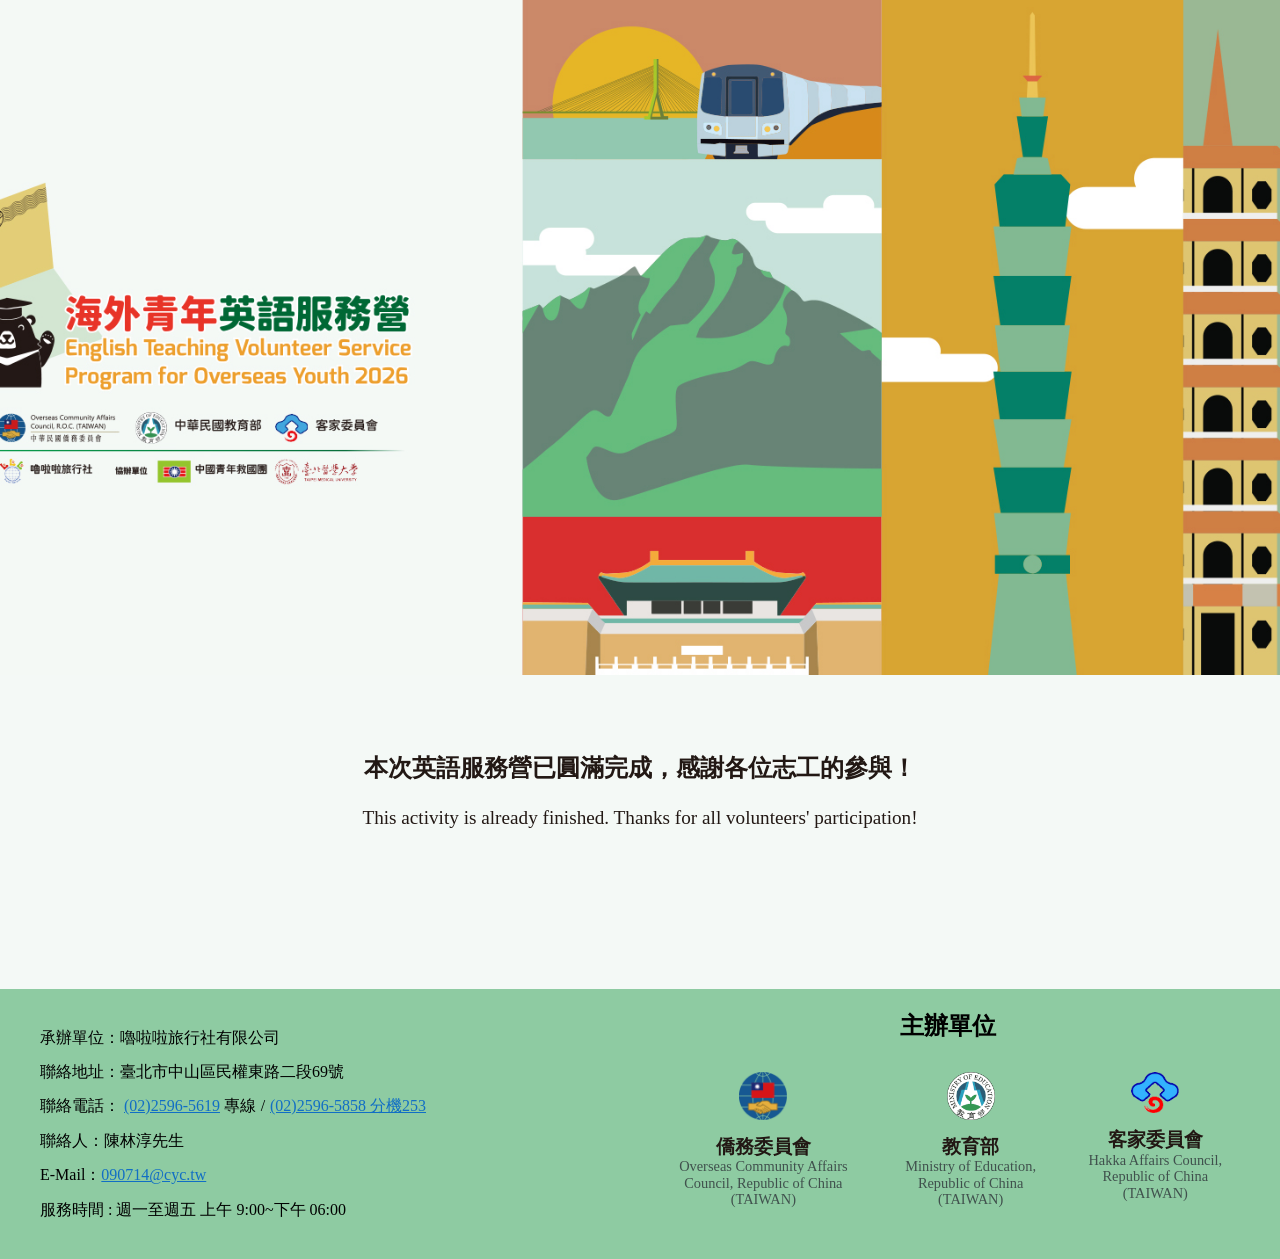
<file: index.html>
<!DOCTYPE html>
<html lang="zh-TW">
<head>
    <meta charset="UTF-8">
    <meta name="viewport" content="width=device-width, initial-scale=1">
    <meta http-equiv="X-UA-Compatible" content="IE=edge">
    <meta property="twitter:title" content="2026海外青年英語服務營 | English Teaching Volunteer Service Program for Youth 2026">
    <meta property="twitter:card" content="summary_large_image">
    <meta property="twitter:description" content="2026年海外青年英語服務營官方網站">
    <meta property="twitter:image" content="https://ocac-engteaching-program.tw/img/thumbnails/OpenGraph_Thumbnail.jpg">
    <meta property="twitter:site" content="https://ocac-engteaching-program.tw/">
    <meta property="twitter:creator" content="中國青年救國團">
    <meta property="og:title" content="2026海外青年英語服務營 | English Teaching Volunteer Service Program for Youth 2026">
    <meta property="og:description" content="2026年海外青年英語服務營官方網站">
    <meta property="og:locale" content="zh_TW">
    <meta property="og:locale:alternate" content="en_US">
    <meta property="og:image" content="https://ocac-engteaching-program.tw/img/thumbnails/OpenGraph_Thumbnail.jpg">
    <meta property="og:url" content="https://ocac-engteaching-program.tw/">
    <title>2026海外青年英語服務營</title>
    <link rel="icon" href="img/LOGO_V2_Website.png">
    <link rel="stylesheet" href="css/normalize.css">
    <link rel="stylesheet" href="css/style.css?v=20260331">
    <style>
        .main-content {
            margin-top: 5rem;
            margin-bottom: 10rem;
        }

        .text-center {
            text-align: center;
        }

        .main-text {
            font-size: 1.5rem;
            font-weight: bold;
            margin-top: 2rem;
        }

        .secondary-text {
            font-size: 1.2rem;
            margin-top: 1rem;
        }
    </style>
</head>
<body style="margin-top: 0;">
    <div class="loading-overlay">
        <div class="loader">
            <svg class="circular" viewBox="25 25 50 50">
                <circle class="path" cx="50" cy="50" r="20" fill="none" stroke-width="2" stroke-miterlimit="10"/>
            </svg>
        </div>
    </div>
    <header class="main-header">
        <div class="header-content">
            <img class="header-image" src="img/Header_Cover.jpg" alt="2026海外青年英語服務營">
        </div>
    </header>
    <div class="main-content">
        <p class="main-text text-center">本次英語服務營已圓滿完成，感謝各位志工的參與！</p>
        <p class="secondary-text text-center">This activity is already finished. Thanks for all volunteers' participation!</p>
    </div>
    <site-footer></site-footer>
    <script src="js/common.js"></script>
    <script src="js/loading.js?v=20260318"></script>
</body>
</html>
</file>
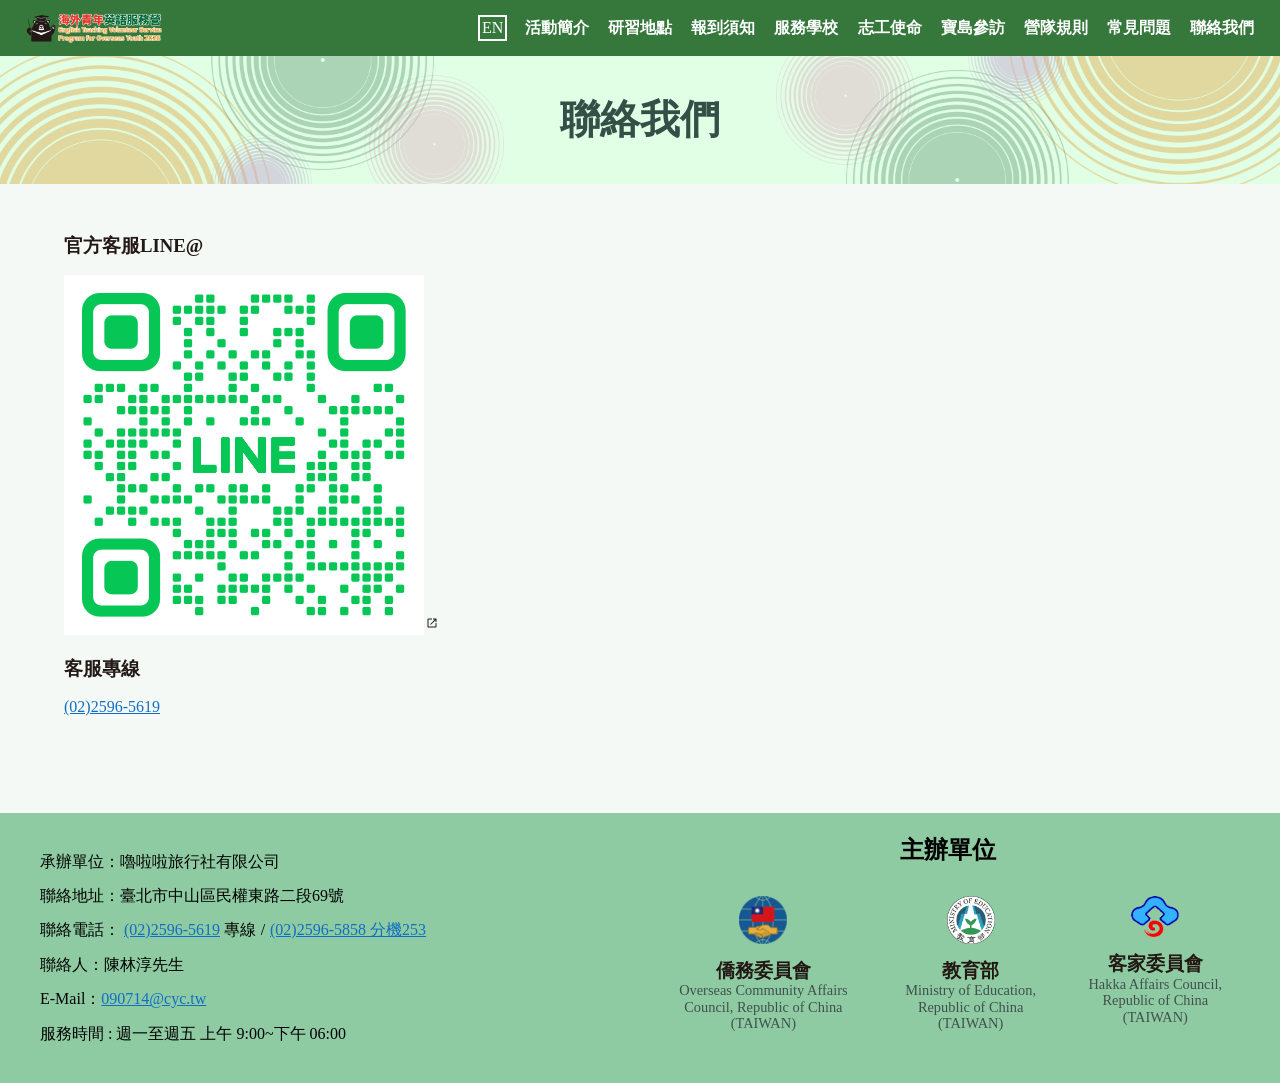
<file: contact.html>
<!DOCTYPE html>
<html lang="zh-TW">
<head>
    <meta charset="UTF-8">
    <meta name="viewport" content="width=device-width, initial-scale=1">
    <meta http-equiv="X-UA-Compatible" content="IE=edge">
    <meta property="twitter:title" content="聯絡我們 - 2026海外青年英語服務營 | Contact us - English Teaching Volunteer Service Program for Youth 2026">
    <meta property="twitter:card" content="summary_large_image">
    <meta property="twitter:description" content="2026年海外青年英語服務營官方網站">
    <meta property="twitter:image" content="https://ocac-engteaching-program.tw/img/thumbnails/OpenGraph_Thumbnail.jpg">
    <meta property="twitter:site" content="https://ocac-engteaching-program.tw/">
    <meta property="twitter:creator" content="中國青年救國團">
    <meta property="og:title" content="聯絡我們 - 2026海外青年英語服務營 | Contact us - English Teaching Volunteer Service Program for Youth 2026">
    <meta property="og:description" content="2026年海外青年英語服務營官方網站">
    <meta property="og:locale" content="zh_TW">
    <meta property="og:locale:alternate" content="en_US">
    <meta property="og:image" content="https://ocac-engteaching-program.tw/img/thumbnails/OpenGraph_Thumbnail.jpg">
    <meta property="og:url" content="https://ocac-engteaching-program.tw/">
    <title>聯絡我們 | 2026海外青年英語服務營</title>
    <link rel="icon" href="img/LOGO_V2_Website.png">
    <link rel="stylesheet" href="css/normalize.css">
    <link rel="stylesheet" href="css/style.css?v=20260320">
</head>
<body>
    <div class="loading-overlay" data-wait-for="main">
        <div class="loader">
            <svg class="circular" viewBox="25 25 50 50">
                <circle class="path" cx="50" cy="50" r="20" fill="none" stroke-width="2" stroke-miterlimit="10"/>
            </svg>
        </div>
    </div>
    <nav class="main-nav">
        <div class="brand">
            <a href="index.html">
                <img src="img/LOGO_Brand.png" alt="2026海外青年英語服務營" class="brand-image">
            </a>
        </div>
        <div class="nav-menu">
            <input type="checkbox" id="menu-toggle">
            <label class="menu-button-container" for="menu-toggle">
                <div class="menu-button"></div>
            </label>
            <div class="menu-list">
                <input type="checkbox" id="lang-toggle" data-lang="zh-TW">
                <label class="lang-button-container" for="lang-toggle">
                    <div class="lang-button-label">EN</div>
                </label>
                <a class="introduction" href="index.html#introduction">活動簡介</a>
                <a class="location" href="location.html">研習地點</a>
                <a class="registration" href="registration.html">報到須知</a>
                <a class="school" href="service_school.html">服務學校</a>
                <a class="mission" href="mission.html">志工使命</a>
                <a class="travel" href="travel_schedule.html">寶島參訪</a>
                <a class="regulation" href="regulation.html">營隊規則</a>
                <a class="faq" href="faq.html">常見問題</a>
                <a class="contact" href="contact.html">聯絡我們</a>
            </div>
        </div>
    </nav>
    <page-header title="聯絡我們"></page-header>
    <div class="page-content content-container container">
        <section class="contact">
            <div class="line-offcial-account">
                <h3>官方客服LINE@</h3>
                <a href="https://lin.ee/X1aNfuv"><img src="img/contact/line_qrcode.png"></a>
            </div>
            <div class="tel">
                <h3>客服專線</h3>
                <p class="number"><a href="tel:+886225965619">(02)2596-5619</a></p>
            </div>
        </section>
    </div>    
    <site-footer></site-footer>
    <script src="js/common.js"></script>
    <script src="js/main.js?v=20260320"></script>
    <script src="js/loading.js?v=20260318"></script>
</body>
</html>
</file>
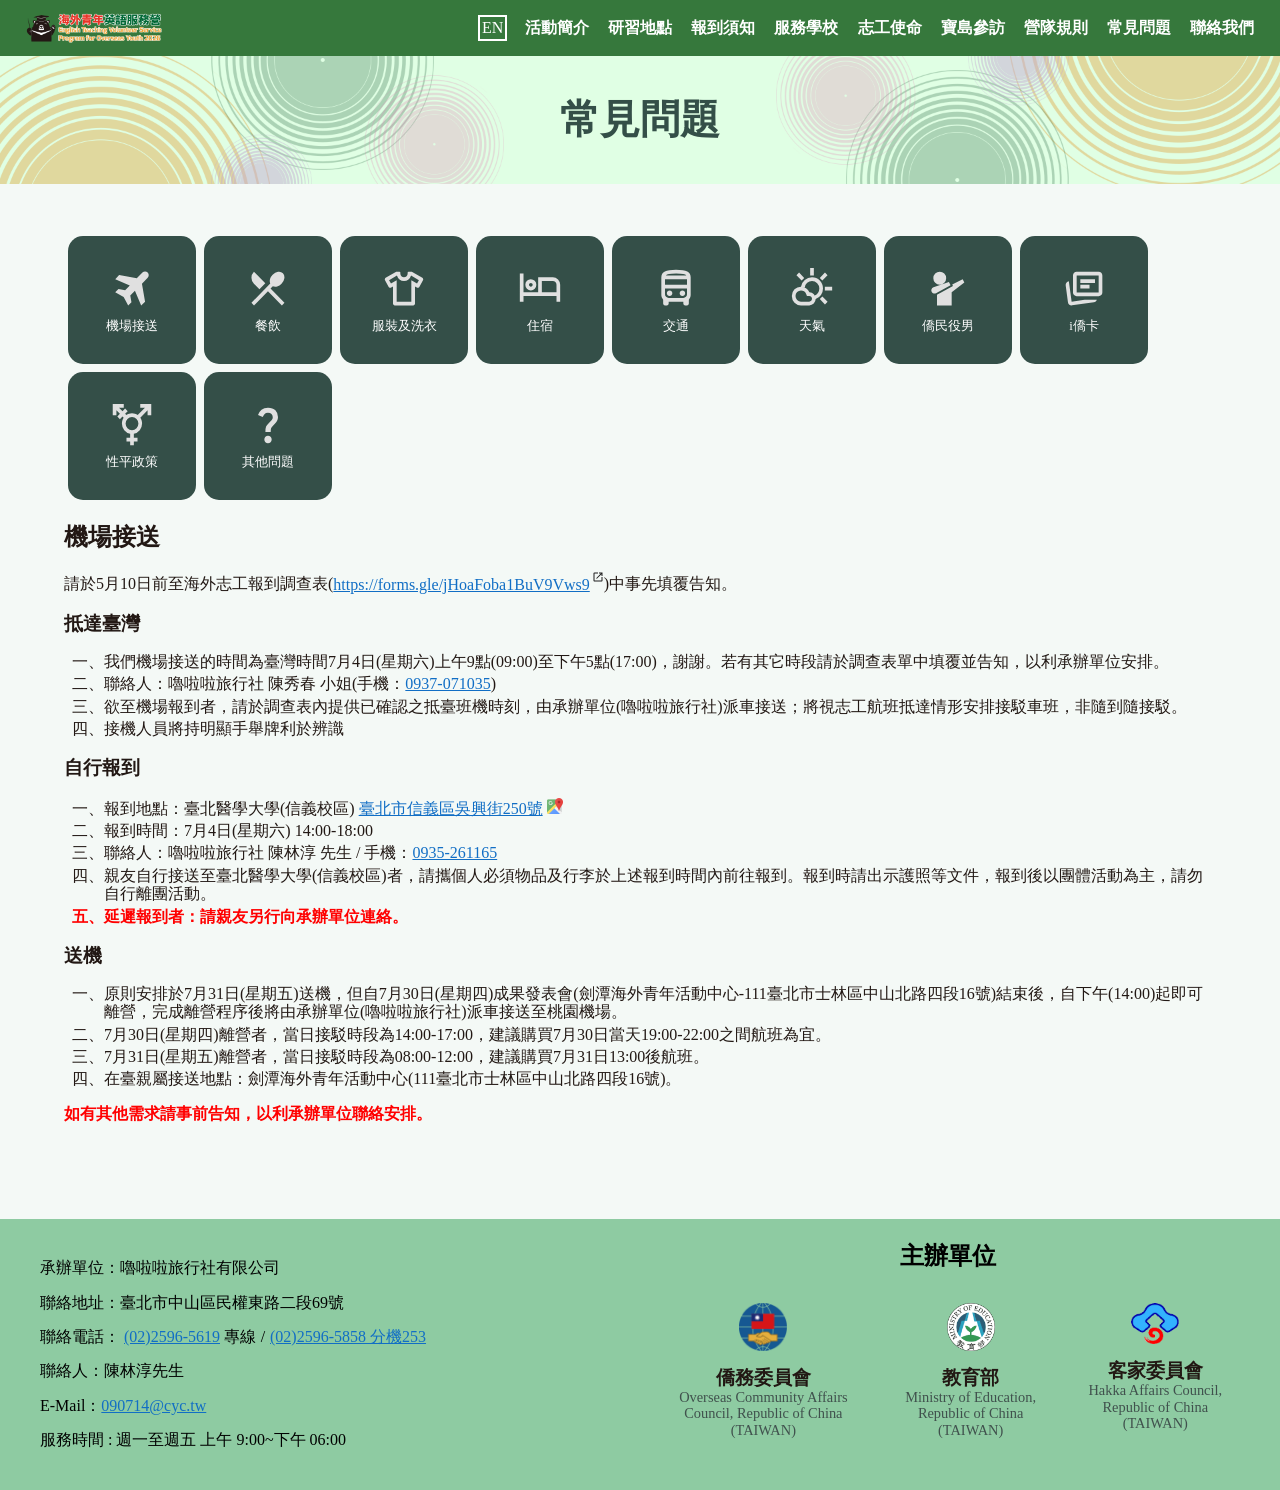
<file: faq.html>
<!DOCTYPE html>
<html lang="zh-TW">
<head>
    <meta charset="UTF-8">
    <meta name="viewport" content="width=device-width, initial-scale=1">
    <meta http-equiv="X-UA-Compatible" content="IE=edge">
    <meta property="twitter:title" content="常見問題 - 2026海外青年英語服務營 | FAQ - English Teaching Volunteer Service Program for Youth 2026">
    <meta property="twitter:card" content="summary_large_image">
    <meta property="twitter:description" content="2026年海外青年英語服務營官方網站">
    <meta property="twitter:image" content="https://ocac-engteaching-program.tw/img/thumbnails/OpenGraph_Thumbnail.jpg">
    <meta property="twitter:site" content="https://ocac-engteaching-program.tw/">
    <meta property="twitter:creator" content="中國青年救國團">
    <meta property="og:title" content="常見問題 - 2026海外青年英語服務營 | FAQ - English Teaching Volunteer Service Program for Youth 2026">
    <meta property="og:description" content="2026年海外青年英語服務營官方網站">
    <meta property="og:locale" content="zh_TW">
    <meta property="og:locale:alternate" content="en_US">
    <meta property="og:image" content="https://ocac-engteaching-program.tw/img/thumbnails/OpenGraph_Thumbnail.jpg">
    <meta property="og:url" content="https://ocac-engteaching-program.tw/">
    <title>常見問題 | 2026海外青年英語服務營</title>
    <link rel="icon" href="img/LOGO_V2_Website.png">
    <link rel="stylesheet" href="css/normalize.css">
    <link rel="stylesheet" href="css/style.css?v=20260320">
</head>
<body>
    <div class="loading-overlay" data-wait-for="main weather">
        <div class="loader">
            <svg class="circular" viewBox="25 25 50 50">
                <circle class="path" cx="50" cy="50" r="20" fill="none" stroke-width="2" stroke-miterlimit="10"/>
            </svg>
        </div>
    </div>
    <nav class="main-nav">
        <div class="brand">
            <a href="index.html">
                <img src="img/LOGO_Brand.png" alt="2026海外青年英語服務營" class="brand-image">
            </a>
        </div>
        <div class="nav-menu">
            <input type="checkbox" id="menu-toggle">
            <label class="menu-button-container" for="menu-toggle">
                <div class="menu-button"></div>
            </label>
            <div class="menu-list">
                <input type="checkbox" id="lang-toggle" data-lang="zh-TW">
                <label class="lang-button-container" for="lang-toggle">
                    <div class="lang-button-label">EN</div>
                </label>
                <a class="introduction" href="index.html#introduction">活動簡介</a>
                <a class="location" href="location.html">研習地點</a>
                <a class="registration" href="registration.html">報到須知</a>
                <a class="school" href="service_school.html">服務學校</a>
                <a class="mission" href="mission.html">志工使命</a>
                <a class="travel" href="travel_schedule.html">寶島參訪</a>
                <a class="regulation" href="regulation.html">營隊規則</a>
                <a class="faq" href="faq.html">常見問題</a>
                <a class="contact" href="contact.html">聯絡我們</a>
            </div>
        </div>
    </nav>
    <page-header class="faq" title="常見問題"></page-header>
    <div class="page-content content-container container">
        <section class="faq">
            <input type="checkbox" id="faq-index-menu-toggle">
            <label class="index-menu-toggle-container button all-width" for="faq-index-menu-toggle">
                <div class="index-menu-toggle">開啟/關閉目錄</div>
            </label>
            <ul class="index">
                <li class="airport-transfer"><a href="#airport-transfer"><img class="icon" src="img/faq/travel.svg"><span>機場接送</span></a></li>
                <li class="food"><a href="#food"><img class="icon" src="img/faq/local_dining.svg"><span>餐飲</span></a></li>
                <li class="clothes"><a href="#clothes"><img class="icon" src="img/faq/apparel.svg"><span>服裝及洗衣</span></a></li>
                <li class="accomodation"><a href="#accomodation"><img class="icon" src="img/faq/hotel.svg"><span>住宿</span></a></li>
                <li class="transportation"><a href="#transportation"><img class="icon" src="img/faq/directions_bus.svg"><span>交通</span></a></li>
                <li class="weather"><a href="#weather"><img class="icon" src="img/faq/partly_cloudy_day.svg"><span>天氣</span></a></li>
                <li class="conscript"><a href="#conscript"><img class="icon" src="img/faq/taunt.svg"><span>僑民役男</span></a></li>
                <li class="i-compatriot-card"><a href="#i-compatriot-card"><img class="icon" src="img/faq/cards_stack.svg"><span>i僑卡</span></a></li>
                <li class="gender"><a href="#gender"><img class="icon" src="img/faq/transgender.svg"><span>性平政策</span></a></li>
                <li class="other"><a href="#other"><img class="icon" src="img/faq/question.svg"><span>其他問題</span></a></li>
            </ul>
            <div class="content airport-transfer">
                <h2>機場接送</h2>
                <article>
                    <p>請於5月10日前至海外志工報到調查表(<a href="https://forms.gle/jHoaFoba1BuV9Vws9">https://forms.gle/jHoaFoba1BuV9Vws9</a>)中事先填覆告知。</p>
                    <h3>抵達臺灣</h3>
                    <ol class="list-level-1">
                        <li>我們機場接送的時間為臺灣時間7月4日(星期六)上午9點(09:00)至下午5點(17:00)，謝謝。若有其它時段請於調查表單中填覆並告知，以利承辦單位安排。</li>
                        <li>聯絡人：嚕啦啦旅行社 陳秀春 小姐(手機：<a href="tel:+886937071035">0937-071035</a>)</li>
                        <li>欲至機場報到者，請於調查表內提供已確認之抵臺班機時刻，由承辦單位(嚕啦啦旅行社)派車接送；將視志工航班抵達情形安排接駁車班，非隨到隨接駁。</li>
                        <li>接機人員將持明顯手舉牌利於辨識</li>
                    </ol>
                    <h3>自行報到</h3>
                    <ol class="list-level-1">
                        <li>報到地點：臺北醫學大學(信義校區) <a class="google-map-link" href="https://www.google.com/maps/search/?api=1&query=臺北市信義區吳興街250號">臺北市信義區吳興街250號</a></li>
                        <li>報到時間：7月4日(星期六) 14:00-18:00</li>
                        <li>聯絡人：嚕啦啦旅行社 陳林淳 先生 / 手機：<a href="tel:+886-935-261165">0935-261165</a></li>
                        <li>親友自行接送至臺北醫學大學(信義校區)者，請攜個人必須物品及行李於上述報到時間內前往報到。報到時請出示護照等文件，報到後以團體活動為主，請勿自行離團活動。</li>
                        <li class="caution">延遲報到者：請親友另行向承辦單位連絡。</li>
                    </ol>
                    <h3>送機</h3>
                    <ol class="list-level-1">
                        <li>原則安排於7月31日(星期五)送機，但自7月30日(星期四)成果發表會(劍潭海外青年活動中心-111臺北市士林區中山北路四段16號)結束後，自下午(14:00)起即可離營，完成離營程序後將由承辦單位(嚕啦啦旅行社)派車接送至桃園機場。</li>
                        <li>7月30日(星期四)離營者，當日接駁時段為14:00-17:00，建議購買7月30日當天19:00-22:00之間航班為宜。</li>
                        <li>7月31日(星期五)離營者，當日接駁時段為08:00-12:00，建議購買7月31日13:00後航班。</li>
                        <li>在臺親屬接送地點：劍潭海外青年活動中心(111臺北市士林區中山北路四段16號)。</li>
                    </ol>
                    <p class="caution">如有其他需求請事前告知，以利承辦單位聯絡安排。</p>
                </article>
            </div>
            <div class="content display-none food">
                <h2>飲食習慣相關問題</h2>
                <article>
                    <ol class="list-level-1">
                        <li>在教育訓練週(7月4日至10日)期間，主要安排於臺北醫學大學信義校區內(餐盒或簡易自助式餐點)用餐，如有對特定食材過敏或特殊飲食(如豬肉、雞肉等)需求敬請提前告知，我們將提供素食與葷食兩種選擇另外安排。</li>
                        <li>在校服務週(7月11至24日)飲食由服務學校統一安排。</li>
                        <li>在寶島參訪週(7月25至29日)飲食安排將會在旅遊行程中安排在地特色美食(特殊飲食另外安排)。</li>
                        <li>活動自7月4日報到當天晚餐起至7月31日結束午餐止，期間我們將提供每日三餐(在校服務週亦會由學校師長安排)。</li>
                    </ol>
                </article>
            </div>
            <div class="content display-none clothes">
                <h2>服裝及洗衣</h2>
                <article>
                    <ol class="list-level-1">
                        <li>本活動將提供每位志工3件團體制服（上衣），並於 7月4日報到時，依據志工於調查表單中填寫之尺寸發放。建議選擇較平常大一號之尺寸，以利穿著舒適。請務必詳實填寫尺寸；如尺寸不合，僅能於全體志工完成報到後，視情況與其他志工交換。</li>
                        <li>本活動期間自7月4日至7月31日止，共計28天。因營期較長，且第一週教育訓練結束後及第四週寶島參訪期間，志工皆需自行搬運行李，建議勿攜帶過多物品，以準備4至5套換洗衣物為宜。</li>
                        <li>第一週教育訓練期間6天，志工均須穿著團體制服及長褲；第二、三週到校服務期間，請依服務學校規定穿著。依往年經驗，到校服務期間多數時段亦須穿著團體制服。第四週寶島參訪期間，將開放3天可穿著個人便服，日期將另行提前通知，當日可穿著短褲；其餘時段仍請配合穿著長褲。</li>
                        <li>臺灣夏季戶外較易有蚊蟲，尤其具過敏體質之志工，建議準備薄長袖衣物，以減少蚊蟲叮咬。</li>
                        <li>住宿於臺北醫學大學宿舍（拇山學苑）期間，宿舍設有投幣式洗衣機及烘衣機，並提供免費脫水機，惟數量有限。主辦單位將提供每位志工洗衣袋，建議同寢室室友可共同清洗衣物，或自行手洗後脫水晾乾。洗衣房原則上不會關閉，但因志工人數眾多，為避免排隊等候時間過長，建議可於每日晚間就寢前，利用盥洗時間順便清洗衣物。團體制服為吸濕排汗材質，在臺灣夏季氣候下通常容易晾乾。</li>
                        <li>如不方便攜帶洗衣精，臺北醫學大學校內可購買小包裝洗衣精。第二、三週到校服務期間，相關洗衣用品將由服務學校協助準備。</li>
                        <li>主辦單位將提供每位志工4個衣架，亦建議可自行攜帶2至3個衣架備用。</li>
                        <li class="caution">教育訓練及到校服務期間，請依規定以穿著長褲為主，例如薄長褲或運動長褲；短褲、緊身牛仔短褲、韻律褲或運動短褲較不適合。</li>
                    </ol>
                </article>
            </div>
            <div class="content display-none accomodation">
                <h2>住宿</h2>
                <article>
                    <ol class="list-level-1">
                        <li>
                            <span>教育訓練週（7月4日至7月10日）住宿安排於臺北醫學大學信義校區宿舍「拇山學苑」（11043 臺北市信義區吳興街284巷22弄92-1號）</span>
                            <ol class="list-level-2">
                                <li>採四人一室，床位皆為上鋪(參考<a href="img/faq/accomodation_001.jpg" target="_blank">附圖</a>)。</li>
                                <li>其他資訊請參閱<a href="https://freshman.tmu.edu.tw/xmdoc/cont?xsmsid=0J112530592045174688" target="_blank" rel="noopener noreferrer">拇山學院介紹網站</a>。</li>
                                <li>報到時將提供每位志工簡易寢具一份（含枕頭、床墊、涼被或睡袋）及盥洗包一份（內含小毛巾、牙膏、牙刷、香皂、梳子及外袋），另備有公用沐浴乳、洗髮精及吹風機。</li>
                            </ol>
                        </li>
                        <li>到校服務週（7月11日至7月24日）住宿將由各服務學校安排，住宿形式依各校規劃而有所不同。</li>
                        <li>寶島參訪週（7月25日至7月29日）住宿將安排於飯店或青年活動中心。</li>
                        <li>成果發表會（7月30日至7月31日）住宿安排於劍潭海外青年活動中心（111 臺北市士林區中山北路四段16號）。</li>
                        <li>有關個人手機網路通訊部分，請於僑居國或抵達臺灣機場後自行申辦。</li>
                        <li class="caution">※為響應環保並兼顧個人衛生，不提供大浴巾及拖鞋，請志工自行攜帶。</li>
                    </ol>
                </article>
            </div>
            <div class="content display-none transportation">
                <h2>交通</h2>
                <article>
                    <ol class="list-level-1">
                        <li>報到暨教育訓練週（7月4日至7月10日）研習地點位於臺北醫學大學信義校區（110 臺北市信義區吳興街250號）。因校內空間有限，恕不提供停車服務；如有親屬接送志工報到，請改停鄰近之收費停車場。</li>
                        <li>成果發表會（7月30日）活動地點位於劍潭海外青年活動中心（111 臺北市士林區中山北路四段16號），場域內設有計時收費停車。</li>
                        <li>本活動除於7月4日及7月30日至7月31日提供接送機交通接駁服務外，其餘交通安排如下：7月10日教育訓練結束後，志工將分發至各服務學校，由各校協助安排前往交通；北部地區學校多以專車接送，中南部地區則多採同縣市學校共乘巴士或搭乘臺鐵、高鐵等方式前往。7月25日由服務學校協助將志工接送至寶島參訪各集合地點，再統一搭乘大型遊覽車進行參訪行程。</li>
                    </ol>
                </article>
            </div>
            <div class="content display-none weather">
                <h2>臺灣天氣預報</h2>
                <article>
                    <div class="weather-data-table"></div>
                    <p class="data-source"><span>資料來源：</span><a href="https://www.cwa.gov.tw" target="_blank" rel="noopener noreferrer">中央氣象署</a></p>
                </article>
            </div>
            <div class="content display-none conscript">
                <h2>僑民役男</h2>
                <article>
                    <ol class="list-level-1">
                        <li>僑民役男定義：年滿19歲~36歲之間，並同時持有中華民國(臺灣)護照與僑居國護照，以及在中華民國(臺灣)持有戶籍的男性。(簡單判定根據：請確認您的中華民國(臺灣)護照上是否有「身分證字號」欄位，若有，即代表您持有臺灣戶籍。)</li>
                        <li>若您持有僑民役男身分，請使用中華民國(臺灣)護照入境與出境。</li>
                        <li>
                            <span>若您本次入境前未申請過出境許可與出境核准，出境前須重新申請：</span>
                            <ol class="list-level-2">
                                <li>
                                    <span>向僑委會申請役政用華僑身分證明書</span>
                                    <ol class="list-level-3">
                                        <li>需填寫華僑身分證明申請書，若委託他人申請，則須加填委託書(委託人兩份都需親自簽名)</li>
                                        <li>備妥中華民國與居留國護照(不能用影本)，申請一次須工本費$200元新台幣</li>
                                        <li>至僑委會臨櫃申請(行政院中央聯合辦公大樓南棟(<a class="google-map-link" href="https://www.google.com/maps/search/?api=1&query=台北市中正區徐州路5號">台北市中正區徐州路5號</a>)3F)，等待半天至一天工作日即可領取。</li>
                                    </ol>
                                </li>
                                <li>
                                    <span>至內政部移民署僑民役男申請出境文件審查平臺申請出境許可</span>
                                    <ol class="list-level-3">
                                        <li><a href="https://occd.moi.gov.tw/app/oversea/" target="_blank" rel="noopener noreferrer">審查平臺連結</a></li>
                                        <li>登入需填寫役男身份證字號、出生日期及中華民國(臺灣)護照號碼</li>
                                        <li>
                                            <span>登入後選擇新增申請並填寫必要資訊：</span>
                                            <ol class="list-level-4">
                                                <li>僑民役男姓名</li>
                                                <li>僑民役男E-Mail(需填寫兩次，一次為確認)</li>
                                                <li>僑民役男役政用華僑身分證明書(除須上傳可清楚辨識的照片外，亦須填寫有效期限)</li>
                                                <li>僑民役男中華民國護照及僑居國護照(除填寫編號外，亦須上傳可清楚辨識照片及填寫有效期限)</li>
                                                <li>僑民役男4個月內自僑居國出國的紀錄(最佳證明為自僑居地起飛的機票，且機票資訊必須要能清楚確認是僑民本人持有)</li>
                                                <li>申請後等待約一至兩個工作天後，可再次登入查詢申請結果(連絡電話：內政部役政司，<a href="+886285013928">02-85013928</a>)</li>
                                                <li>若僑民役男尚未建立兵籍資料，則需親自(視情況須由監護人陪伴)前往戶籍所在地戶政事務所辦理，完成後才能獲得出境許可</li>
                                            </ol>
                                        </li>
                                    </ol>
                                </li>
                                <li>
                                    <span>至內政部移民署各地服務站臨櫃申請出境核准</span>
                                    <ol class="list-level-3">
                                        <li>須至服務站填寫申請書，若委託他人代理則須加填委任書(皆須本人親自簽名)，委任書須貼上委辦者身分證正反面影本(須自行影印)</li>
                                        <li>申請時須攜帶僑民役男中華民國(臺灣)護照、僑居國護照及役政用華僑身分證明書，且必須自行影印身分證明頁與役政用華僑身分證明書</li>
                                    </ol>
                                </li>
                                <li>僑民役男在通過出境核准後，會在中華民國(臺灣)護照上蓋出境核准證明印，於有效期限內可自由出入境中華民國自由地區(臺灣地區)。</li>
                                <li>若出境核准證明過期，但役政用華僑身分證明書尚未過期，則可逕自內政部移民署各地服務站重新臨櫃申請出境核准。</li>
                            </ol>
                        </li>
                        <li>承辦單位可協助辦理申請，但請於活動開始前向承辦單位提出需求，活動正式開始後概不受理。</li>
                        <li><span>詳情可參考此流程圖：</span><a href="img/faq/conscript_flowchart.pdf" target="_blank">[連結]</a></li>
                    </ol>
                </article>
            </div>
            <div class="content display-none i-compatriot-card">
                <h2>i僑卡</h2>
                <article>
                    <img class="img-fluid" src="img/faq/iCompatriot_card-eng.jpg">
                    <a href="https://icard.taiwan-world.net/tw/index">更多資訊請參閱</a>
                </article>
            </div>
            <div class="content display-none gender">
                <h2>性別平等政策宣導</h2>
                <article>
                    <img class="img-fluid" src="img/faq/gender.png">
                </article>
            </div>
            <div class="content display-none other">
                <h2>其他問題</h2>
                <article>
                    <ol class="list-level-1">
                        <li>
                            <span>護照保管</span>
                            <ul class="list-level-2">
                                <li>依規定，護照請志工自行妥善保管。為避免遺失後影響身分查驗，建議於7月4日報到完成核錄確認後，以手機拍照存檔，或攜帶彩色影印本備用。如需就醫，可使用護照彩色影本辦理；具臺灣健保身分者，亦可使用健保卡。</li>
                                <li>另具僑民役男身分者，如需由承辦單位協助代辦相關事項，須同時攜帶臺灣護照及僑居地護照，並持臺灣護照出入境，另須簽訂委託授權書，由承辦單位協助辦理。相關規定請參閱僑民役男專頁。</li>
                            </ul>
                        </li>
                        <li>
                            <span>志工探視</span>
                            <ol class="list-level-2">
                                <li>報到期間(7月4日至7月5日上午)：報到後將安排資料確認、入宿及配寢作業，並協助志工適應環境及調整時差，恕不開放探視。</li>
                                <li>教育訓練週(7月5日下午至7月9日中午)：在臺親友可於每日12:00–13:00、17:00–18:00及20:00–21:30，至臺北醫學大學信義校區指定地點或區域探視志工，並請志工訪客提前向承辦單位（生活輔導員）提出申請；其餘時間恕不開放探視。</li>
                                <li>到校服務期間(7月11日至7月24日)：志工於週一至週五進行英語教學服務，假日則由服務學校依規劃安排活動。期間原則上不開放請假外出。如在臺親友有探視需求，請尊重學校安排，並事先詢問服務學校是否方便探視或隨同參加假日活動，惟不得私自將志工帶離學校安排之活動。</li>
                                <li>寶島參訪週（7月25日至7月29日）：參訪行程採移動式規劃，並依中、南部不同路線安排住宿於飯店或青年活動中心。因抵達住宿點時間不一，在臺親友可於志工抵達後至21:30前，於住宿地點大廳探視。</li>
                                <li>
                                    <span>成果發表會及解散：</span>
                                    <ol class="list-level-3">
                                        <li>成果發表會將於7月30日上午在劍潭海外青年活動中心（111 臺北市士林區中山北路四段16號）舉行，因座位有限，不建議邀請眾多親友前來觀禮。</li>
                                        <li>成果發表會結束後，自7月30日下午起至7月31日，將依志工實際需求陸續辦理送機及離營作業。辦理離營前，須確認家長知情並完成同意切結相關程序。</li>
                                    </ol>
                                </li>
                            </ol>
                        </li>
                        <li>攜帶現金：除非有大量購買臺灣伴手禮或個人物品之需求，建議零用金攜帶新臺幣1,000至2,000元即可。</li>
                        <li>口罩配戴：目前搭乘大眾運輸及進出公共場所並未強制配戴口罩。志工可依個人健康狀況及需求自行決定是否配戴。</li>
                        <li>手機網路通訊：有關個人手機網路通訊部分，請於僑居國或抵達臺灣機場後自行申辦。</li>
                        <li>
                            <span>保險：</span>
                            <ul class="list-level-2">
                                <li>主辦單位已為每位志工投保新臺幣400萬元意外險及新臺幣40萬元意外醫療險。惟志工仍須自行投保在臺灣期間可申請就醫給付之醫療保險，以備不時之需。</li>
                                <li>活動期間如因宿疾復發或突發疾病需送醫治療，相關醫療費用及返回僑居地等衍生費用，均應由團員自行負擔，團員及家長不得向本會或承辦單位提出相關請求。</li>
                            </ul>
                        </li>
                    </ol>
                </article>
            </div>
        </section>
    </div>
    <site-footer></site-footer>
    <script src="js/common.js"></script>
    <script src="js/main.js?v=20260320"></script>
    <script src="js/faq.js?v=20260430"></script>
    <script src="js/loading.js?v=20260318"></script>
</body>
</html>
</file>
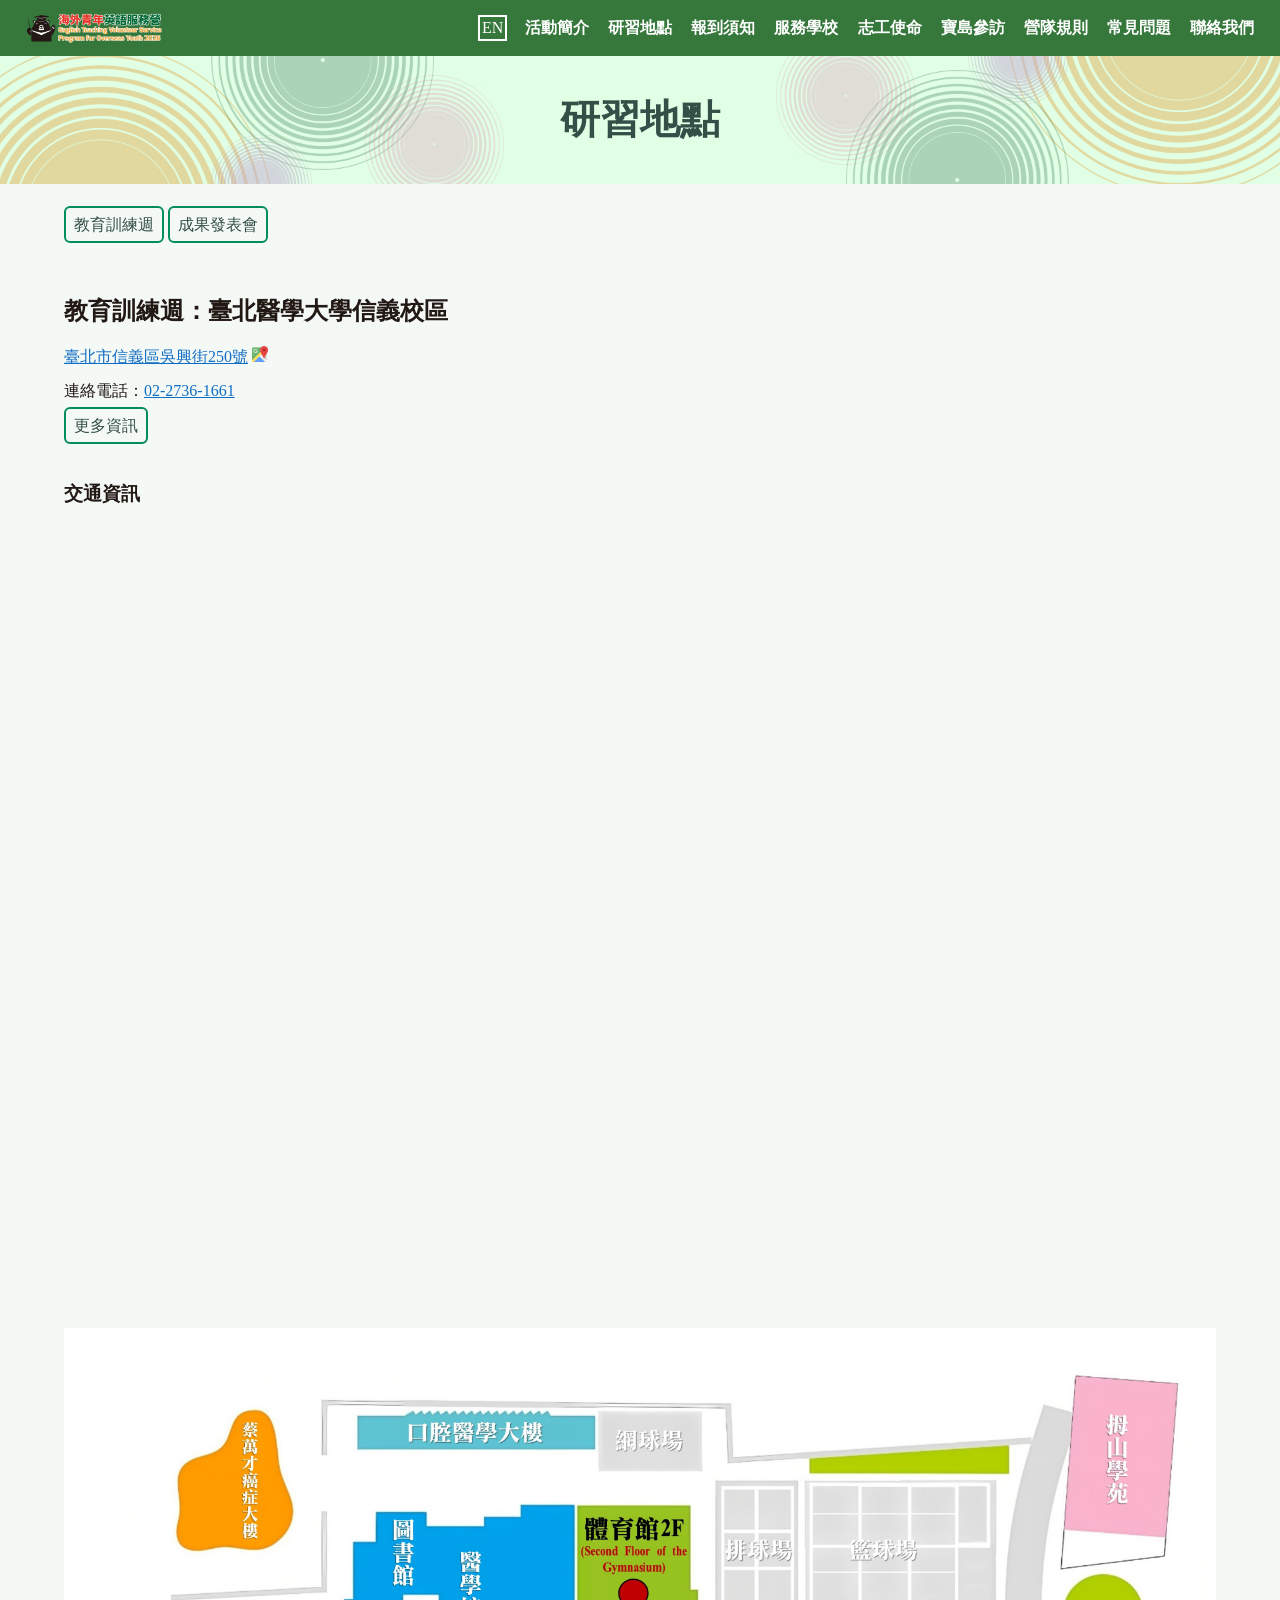
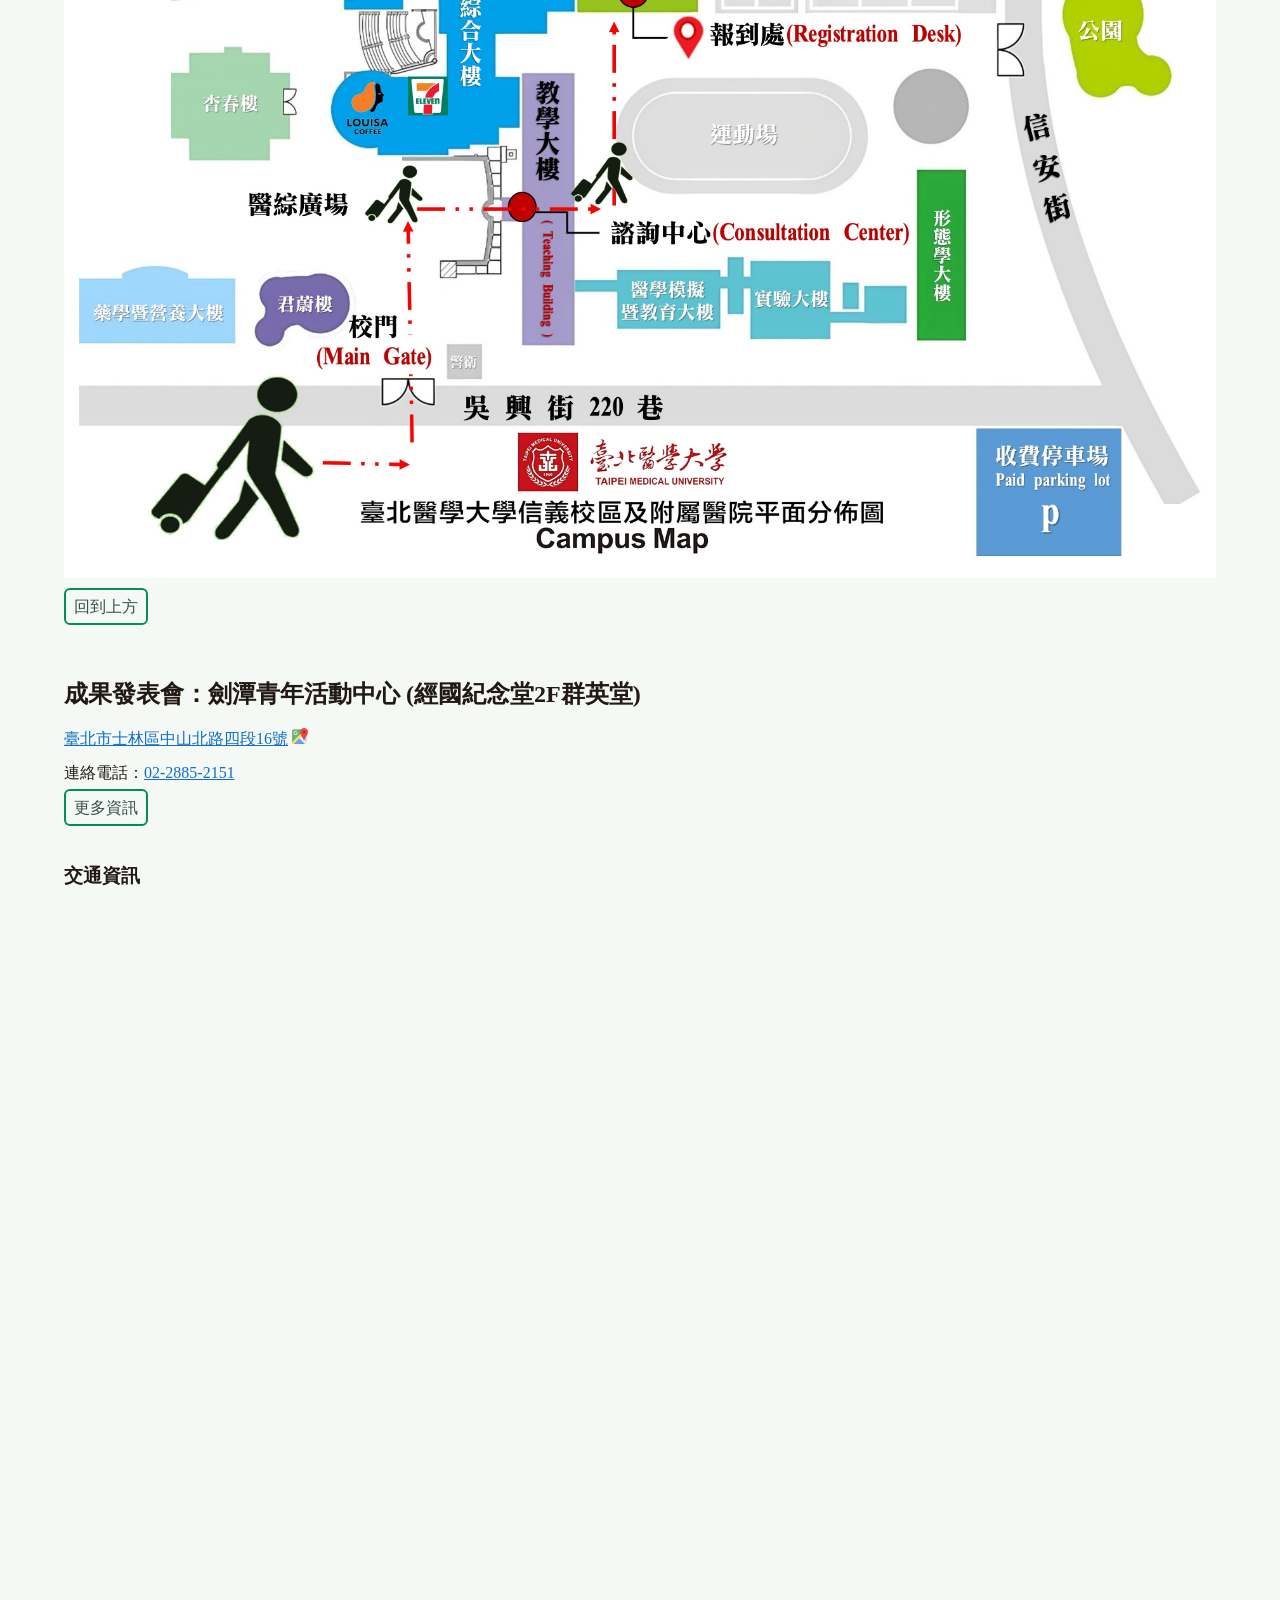
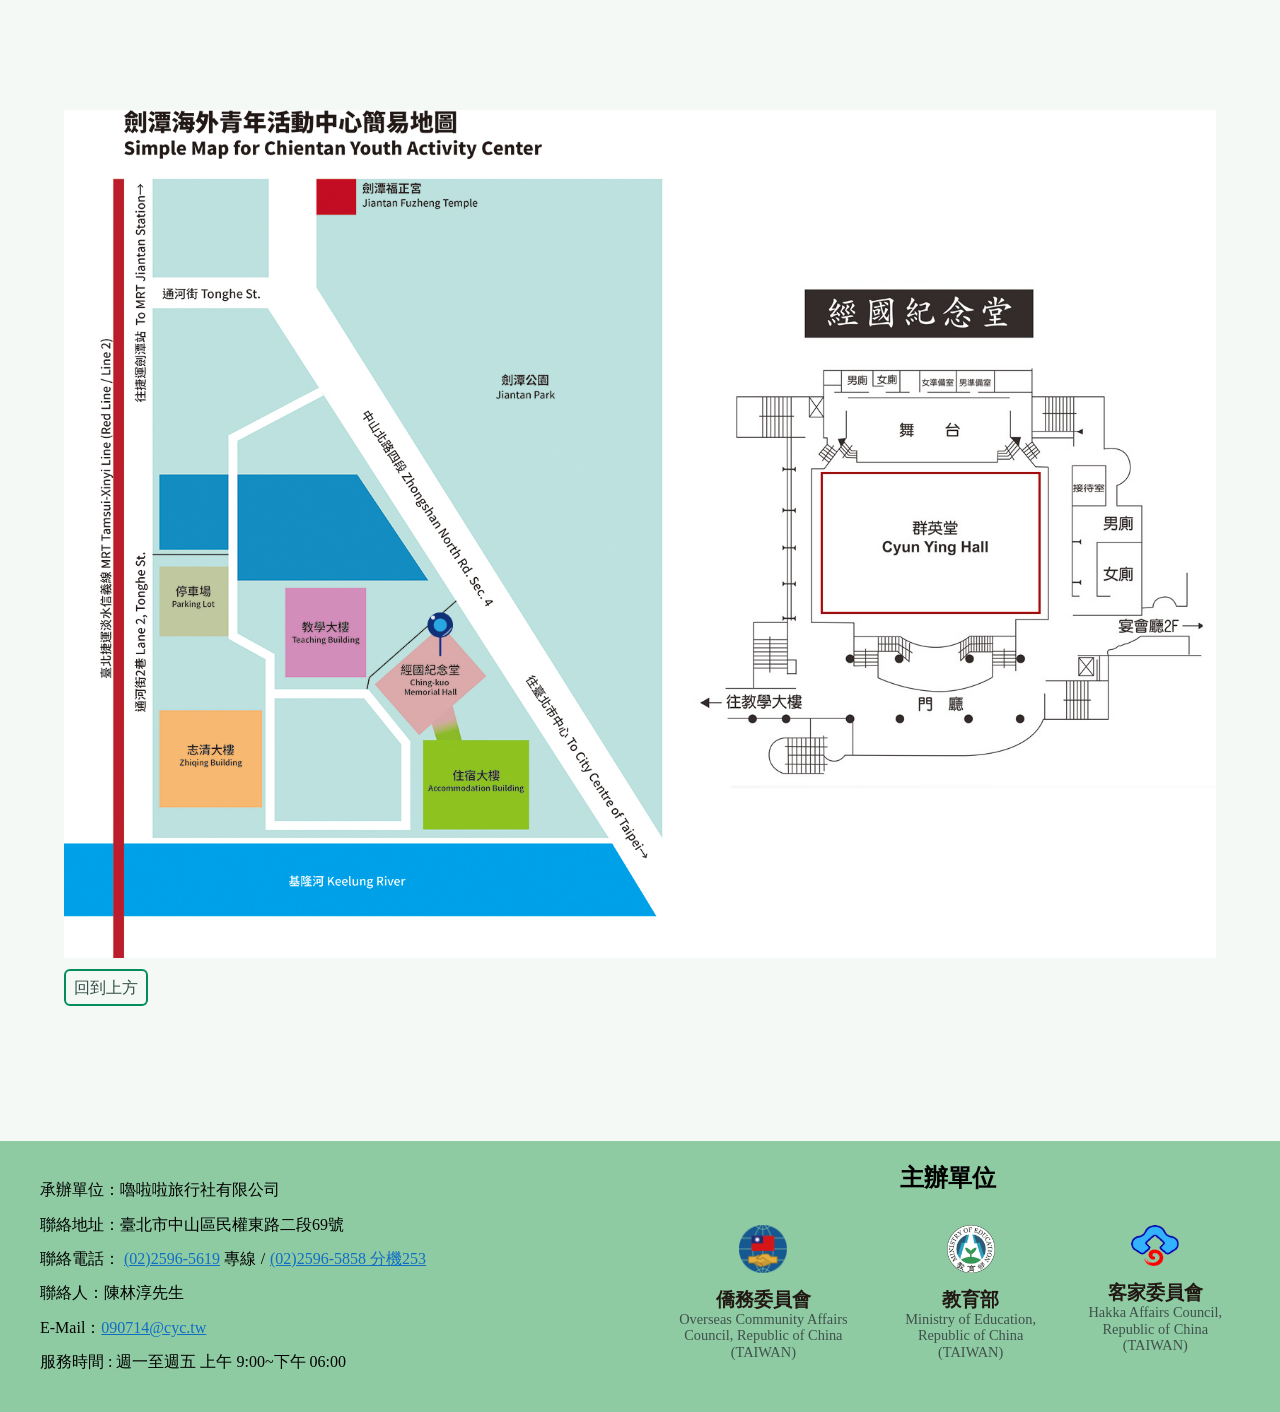
<file: location.html>
<!DOCTYPE html>
<html lang="zh-TW">
<head>
    <meta charset="UTF-8">
    <meta name="viewport" content="width=device-width, initial-scale=1">
    <meta http-equiv="X-UA-Compatible" content="IE=edge">
    <meta property="twitter:title" content="研習地點 - 2026海外青年英語服務營 | Training Location - English Teaching Volunteer Service Program for Youth 2026">
    <meta property="twitter:card" content="summary_large_image">
    <meta property="twitter:description" content="本活動志工培訓地點 / Training Location for Volunteers">
    <meta property="twitter:image" content="https://ocac-engteaching-program.tw/img/thumbnails/OpenGraph_Thumbnail.jpg">
    <meta property="twitter:site" content="https://ocac-engteaching-program.tw/">
    <meta property="twitter:creator" content="中國青年救國團">
    <meta property="og:title" content="研習地點 - 2026海外青年英語服務營 | Training Location - English Teaching Volunteer Service Program for Youth 2026">
    <meta property="og:description" content="本活動志工培訓地點 / Training Location for Volunteers">
    <meta property="og:locale" content="zh_TW">
    <meta property="og:locale:alternate" content="en_US">
    <meta property="og:image" content="https://ocac-engteaching-program.tw/img/thumbnails/OpenGraph_Thumbnail.jpg">
    <meta property="og:url" content="https://ocac-engteaching-program.tw/">
    <title>研習地點 | 2026海外青年英語服務營</title>
    <link rel="icon" href="img/LOGO_V2_Website.png">
    <link rel="stylesheet" href="css/normalize.css">
    <link rel="stylesheet" href="css/style.css?v=20260320">
</head>
<body>
    <div class="loading-overlay" data-wait-for="main">
        <div class="loader">
            <svg class="circular" viewBox="25 25 50 50">
                <circle class="path" cx="50" cy="50" r="20" fill="none" stroke-width="2" stroke-miterlimit="10"/>
            </svg>
        </div>
    </div>
    <nav class="main-nav">
        <div class="brand">
            <a href="index.html">
                <img src="img/LOGO_Brand.png" alt="2026海外青年英語服務營" class="brand-image">
            </a>
        </div>
        <div class="nav-menu">
            <input type="checkbox" id="menu-toggle">
            <label class="menu-button-container" for="menu-toggle">
                <div class="menu-button"></div>
            </label>
            <div class="menu-list">
                <input type="checkbox" id="lang-toggle" data-lang="zh-TW">
                <label class="lang-button-container" for="lang-toggle">
                    <div class="lang-button-label">EN</div>
                </label>
                <a class="introduction" href="index.html#introduction">活動簡介</a>
                <a class="location" href="location.html">研習地點</a>
                <a class="registration" href="registration.html">報到須知</a>
                <a class="school" href="service_school.html">服務學校</a>
                <a class="mission" href="mission.html">志工使命</a>
                <a class="travel" href="travel_schedule.html">寶島參訪</a>
                <a class="regulation" href="regulation.html">營隊規則</a>
                <a class="faq" href="faq.html">常見問題</a>
                <a class="contact" href="contact.html">聯絡我們</a>
            </div>
        </div>
    </nav>
    <page-header title="研習地點"></page-header>
    <div class="page-content content-container container">
        <section class="location">
            <nav class="page-nav">
                <a class="button education" href="#education">教育訓練週</a>
                <a class="button presentation" href="#presentation">成果發表會</a>
            </nav>
            <article class="education">
                <div class="basic-information">
                    <h2>教育訓練週：臺北醫學大學信義校區</h2>
                    <p class="address"><a class="google-map-link" href="https://www.google.com/maps/search/?api=1&query=臺北市信義區吳興街250號">臺北市信義區吳興街250號</a></p>
                    <p class="tel"><span>連絡電話：</span><a href="tel:+886227361661">02-2736-1661</a></p>
                    <a class="site button" href="https://www.tmu.edu.tw/" target="_blank" rel="noopener noreferrer">更多資訊</a>
                </div>
                <div class="traffic">
                    <h3>交通資訊</h3>
                    <iframe src="https://www.google.com/maps/embed?pb=!1m18!1m12!1m3!1d7230.42215743655!2d121.55791723989975!3d25.026909822582443!2m3!1f0!2f0!3f0!3m2!1i1024!2i768!4f13.1!3m3!1m2!1s0x3442aa4ac7064a73%3A0xacf648b28c31f868!2z6Ie65YyX6Yar5a245aSn5a24!5e0!3m2!1szh-TW!2stw!4v1773388643291!5m2!1szh-TW!2stw" style="border:0;" allowfullscreen="" loading="lazy" referrerpolicy="no-referrer-when-downgrade"></iframe>
                    <img class="img-fluid" src="img/location/campus_map.jpg">
                </div>
                <a class="button to-top" href="#">回到上方</a>
            </article>
            <article class="presentation">
                <div class="basic-information">
                    <h2>成果發表會：劍潭青年活動中心 (經國紀念堂2F群英堂)</h2>
                    <p class="address"><a class="google-map-link" href="https://www.google.com/maps/search/?api=1&query=臺北市士林區中山北路四段16號">臺北市士林區中山北路四段16號</a></p>
                    <p class="tel"><span>連絡電話：</span><a href="tel:+886228852151">02-2885-2151</a></p>
                    <a class="site button" href="https://chientan.cyh.org.tw/" target="_blank" rel="noopener noreferrer">更多資訊</a>
                </div>
                <div class="traffic">
                    <h3>交通資訊</h3>
                    <iframe src="https://www.google.com/maps/embed?pb=!1m18!1m12!1m3!1d3613.720620076774!2d121.52172777308628!3d25.07745665680773!2m3!1f0!2f0!3f0!3m2!1i1024!2i768!4f13.1!3m3!1m2!1s0x3442a94d33056def%3A0x1585b7cef9ee3790!2z5YqN5r2t6Iqx5ZyS5pyD6aSoKOWKjea9rea1t-WklumdkuW5tOa0u-WLleS4reW_gyk!5e0!3m2!1szh-TW!2stw!4v1777430582461!5m2!1szh-TW!2stw" style="border:0;" allowfullscreen="" loading="lazy" referrerpolicy="no-referrer-when-downgrade"></iframe>
                    <img class="img-fluid" src="img/location/chientan_map.jpg">
                </div>
                <a class="button to-top" href="#">回到上方</a>
            </article>
            
        </section>
    </div>
    <site-footer></site-footer>
    <script src="js/common.js"></script>
    <script src="js/main.js?v=20260320"></script>
    <script src="js/location.js?v=20260429"></script>
    <script src="js/loading.js?v=20260318"></script>
</body>
</html>
</file>
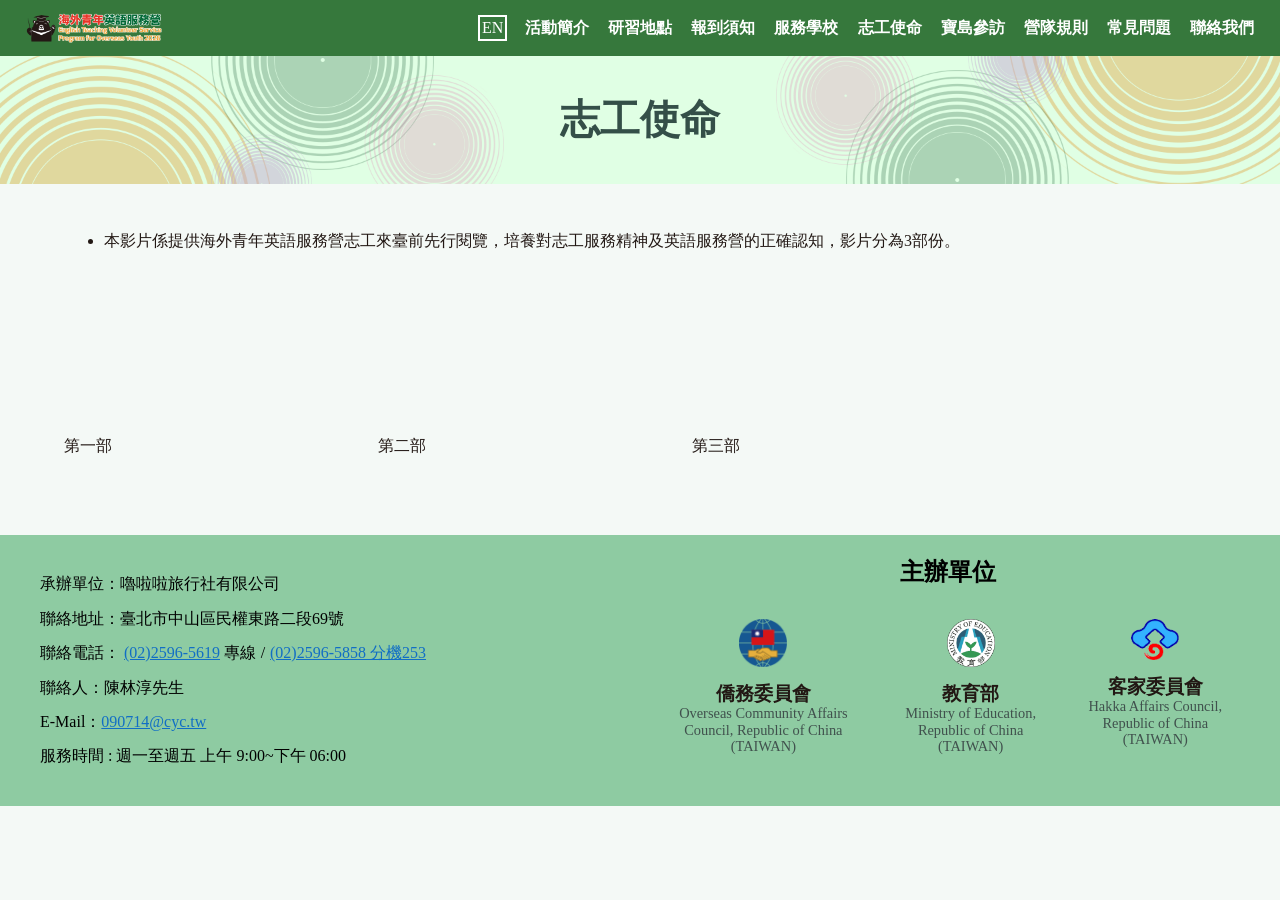
<file: mission.html>
<!DOCTYPE html>
<html lang="zh-TW">
<head>
    <meta charset="UTF-8">
    <meta name="viewport" content="width=device-width, initial-scale=1">
    <meta http-equiv="X-UA-Compatible" content="IE=edge">
    <meta property="twitter:title" content="志工使命 - 2026海外青年英語服務營 | Volunteer Mission - English Teaching Volunteer Service Program for Youth 2026">
    <meta property="twitter:card" content="summary_large_image">
    <meta property="twitter:description" content="志工相關影片說明 / Description for Volunteers">
    <meta property="twitter:image" content="https://ocac-engteaching-program.tw/img/thumbnails/OpenGraph_Thumbnail.jpg">
    <meta property="twitter:site" content="https://ocac-engteaching-program.tw/">
    <meta property="twitter:creator" content="中國青年救國團">
    <meta property="og:title" content="志工使命 - 2026海外青年英語服務營 | Volunteer Mission - English Teaching Volunteer Service Program for Youth 2026">
    <meta property="og:description" content="志工相關影片說明 / Description for Volunteers">
    <meta property="og:locale" content="zh_TW">
    <meta property="og:locale:alternate" content="en_US">
    <meta property="og:image" content="https://ocac-engteaching-program.tw/img/thumbnails/OpenGraph_Thumbnail.jpg">
    <meta property="og:url" content="https://ocac-engteaching-program.tw/">
    <title>志工使命 | 2026海外青年英語服務營</title>
    <link rel="icon" href="img/LOGO_V2_Website.png">
    <link rel="stylesheet" href="css/normalize.css">
    <link rel="stylesheet" href="css/style.css?v=20260320">
</head>
<body>
    <div class="loading-overlay" data-wait-for="main">
        <div class="loader">
            <svg class="circular" viewBox="25 25 50 50">
                <circle class="path" cx="50" cy="50" r="20" fill="none" stroke-width="2" stroke-miterlimit="10"/>
            </svg>
        </div>
    </div>
    <nav class="main-nav">
        <div class="brand">
            <a href="index.html">
                <img src="img/LOGO_Brand.png" alt="2026海外青年英語服務營" class="brand-image">
            </a>
        </div>
        <div class="nav-menu">
            <input type="checkbox" id="menu-toggle">
            <label class="menu-button-container" for="menu-toggle">
                <div class="menu-button"></div>
            </label>
            <div class="menu-list">
                <input type="checkbox" id="lang-toggle" data-lang="zh-TW">
                <label class="lang-button-container" for="lang-toggle">
                    <div class="lang-button-label">EN</div>
                </label>
                <a class="introduction" href="index.html#introduction">活動簡介</a>
                <a class="location" href="location.html">研習地點</a>
                <a class="registration" href="registration.html">報到須知</a>
                <a class="school" href="service_school.html">服務學校</a>
                <a class="mission" href="mission.html">志工使命</a>
                <a class="travel" href="travel_schedule.html">寶島參訪</a>
                <a class="regulation" href="regulation.html">營隊規則</a>
                <a class="faq" href="faq.html">常見問題</a>
                <a class="contact" href="contact.html">聯絡我們</a>
            </div>
        </div>
    </nav>
    <page-header class="mission" title="志工使命"></page-header>
    <div class="page-content content-container container">
        <section class="mission">
            <ul class="list-level-1">
                <li>本影片係提供海外青年英語服務營志工來臺前先行閱覽，培養對志工服務精神及英語服務營的正確認知，影片分為3部份。</li>
                <!-- <li>提供課程講義雲端硬碟下載連結：</li> -->
            </ul>
            <div class="video-content">
                <figure class="video-item">
                    <iframe src="https://www.youtube.com/embed/whjYiYNNeOw?si=JYRrf9Hz1lVK2px3" title="YouTube video player" frameborder="0" allow="accelerometer; autoplay; clipboard-write; encrypted-media; gyroscope; picture-in-picture; web-share" referrerpolicy="strict-origin-when-cross-origin" allowfullscreen></iframe>
                    <figcaption>第一部</figcaption>
                </figure>
                <figure class="video-item">
                    <iframe src="https://www.youtube.com/embed/Qg1vAW8qwyk?si=IDj23BIL1SeeZPpQ" title="YouTube video player" frameborder="0" allow="accelerometer; autoplay; clipboard-write; encrypted-media; gyroscope; picture-in-picture; web-share" referrerpolicy="strict-origin-when-cross-origin" allowfullscreen></iframe>
                    <figcaption>第二部</figcaption>
                </figure>
                <figure class="video-item">
                    <iframe src="https://www.youtube.com/embed/-08AOOkrt6Y?si=WhtVjDuM8ivuaIKz" title="YouTube video player" frameborder="0" allow="accelerometer; autoplay; clipboard-write; encrypted-media; gyroscope; picture-in-picture; web-share" referrerpolicy="strict-origin-when-cross-origin" allowfullscreen></iframe>
                    <figcaption>第三部</figcaption>
                </figure>
            </div>
        </section>
    </div>
    <site-footer></site-footer>
    <script src="js/common.js"></script>
    <script src="js/main.js?v=20260320"></script>
    <script src="js/loading.js?v=20260318"></script>
</body>
</html>
</file>
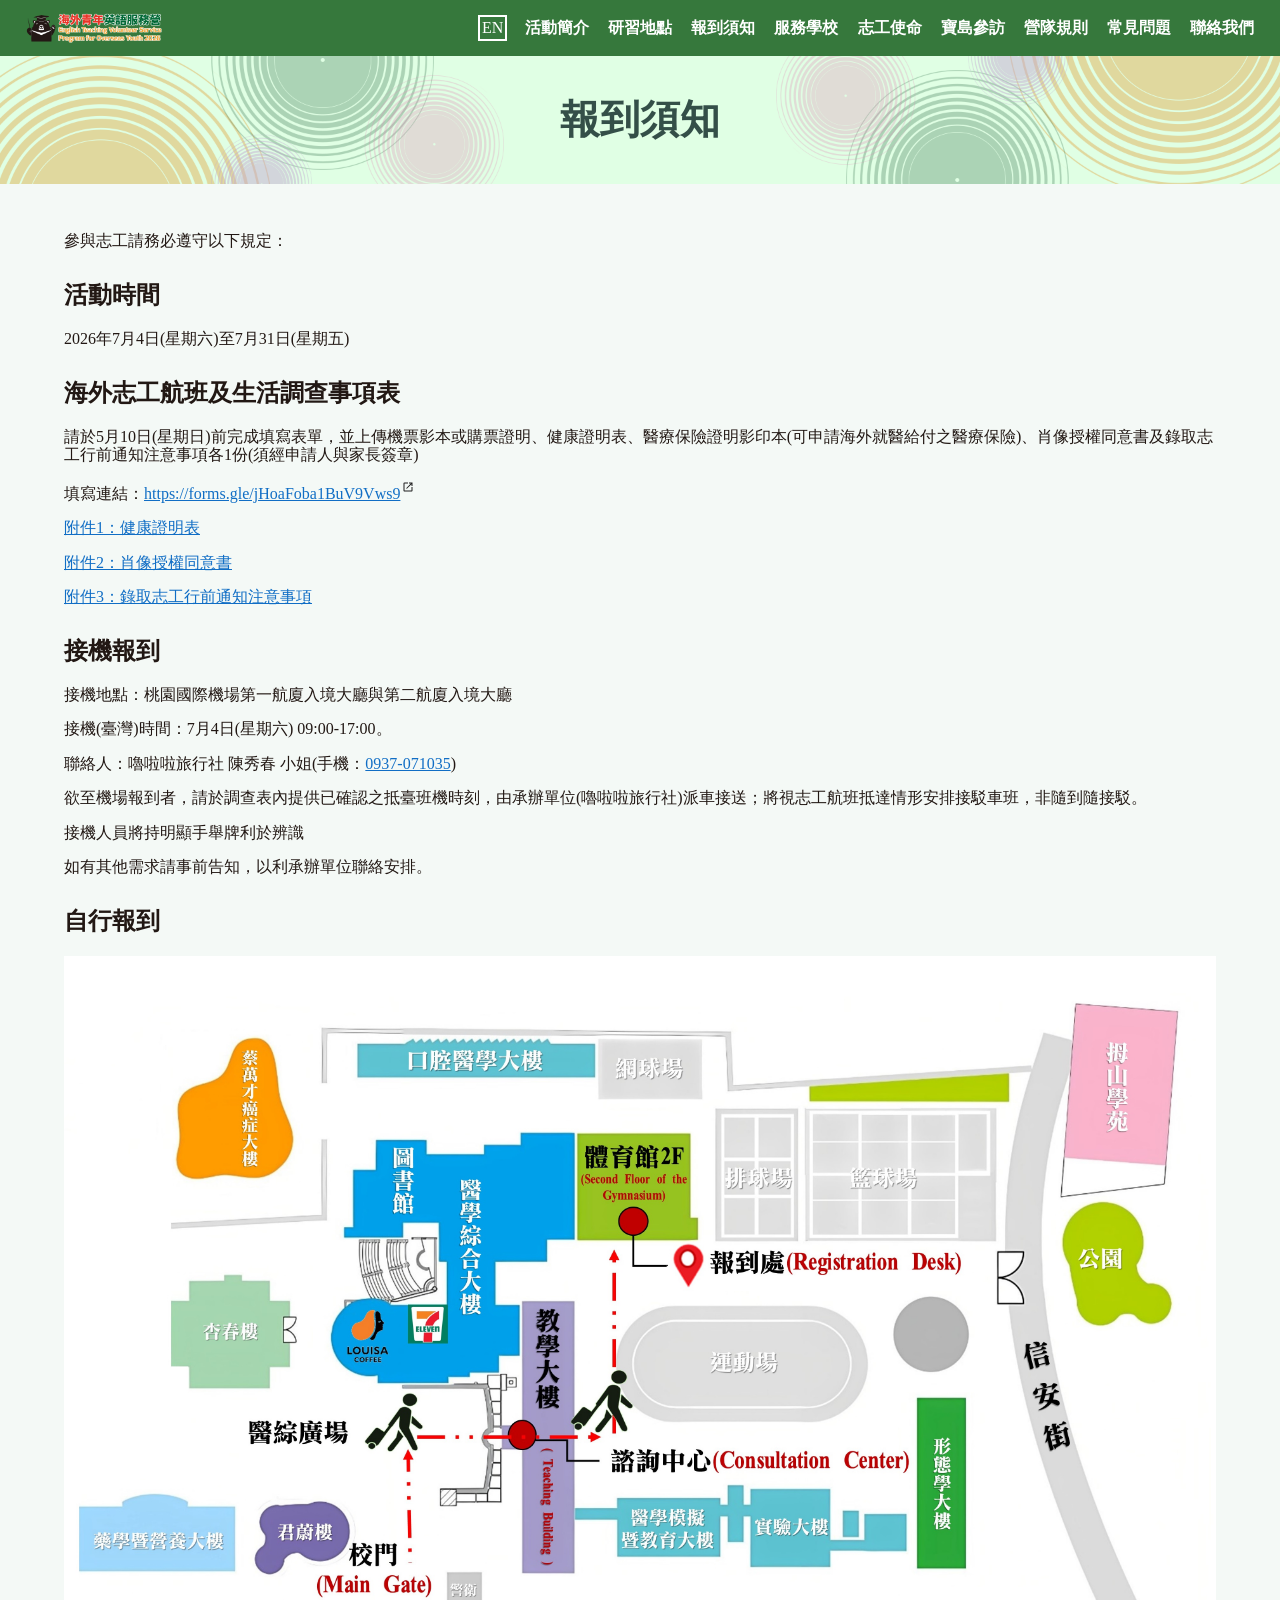
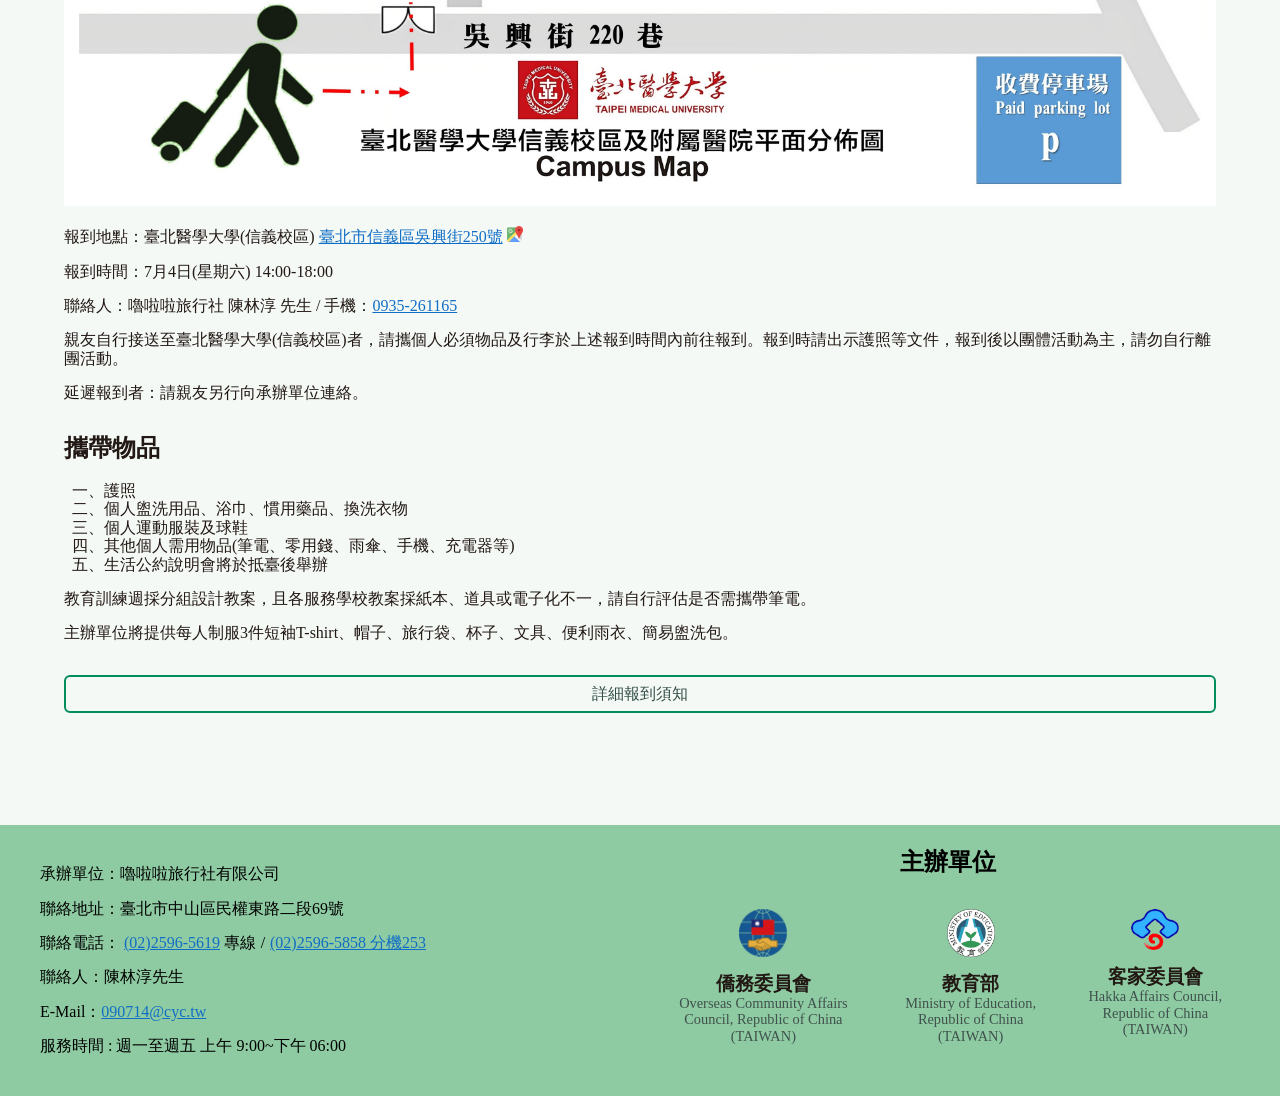
<file: registration.html>
<!DOCTYPE html>
<html lang="zh-TW">
<head>
    <meta charset="UTF-8">
    <meta name="viewport" content="width=device-width, initial-scale=1">
    <meta http-equiv="X-UA-Compatible" content="IE=edge">
    <meta property="twitter:title" content="報到須知 - 2026海外青年英語服務營 | Registration Guideline - English Teaching Volunteer Service Program for Youth 2026">
    <meta property="twitter:card" content="summary_large_image">
    <meta property="twitter:description" content="報到須知說明 / Registration Guideline for Volunteers">
    <meta property="twitter:image" content="https://ocac-engteaching-program.tw/img/thumbnails/OpenGraph_Thumbnail.jpg">
    <meta property="twitter:site" content="https://ocac-engteaching-program.tw/">
    <meta property="twitter:creator" content="中國青年救國團">
    <meta property="og:title" content="報到須知 - 2026海外青年英語服務營 | Registration Guideline - English Teaching Volunteer Service Program for Youth 2026">
    <meta property="og:description" content="報到須知說明 / Registration Guideline for Volunteers">
    <meta property="og:locale" content="zh_TW">
    <meta property="og:locale:alternate" content="en_US">
    <meta property="og:image" content="https://ocac-engteaching-program.tw/img/thumbnails/OpenGraph_Thumbnail.jpg">
    <meta property="og:url" content="https://ocac-engteaching-program.tw/">
    <title>報到須知 | 2026海外青年英語服務營</title>
    <link rel="icon" href="img/LOGO_V2_Website.png">
    <link rel="stylesheet" href="css/normalize.css">
    <link rel="stylesheet" href="css/style.css?v=20260320">
</head>
<body>
    <div class="loading-overlay" data-wait-for="main">
        <div class="loader">
            <svg class="circular" viewBox="25 25 50 50">
                <circle class="path" cx="50" cy="50" r="20" fill="none" stroke-width="2" stroke-miterlimit="10"/>
            </svg>
        </div>
    </div>
    <nav class="main-nav">
        <div class="brand">
            <a href="index.html">
                <img src="img/LOGO_Brand.png" alt="2026海外青年英語服務營" class="brand-image">
            </a>
        </div>
        <div class="nav-menu">
            <input type="checkbox" id="menu-toggle">
            <label class="menu-button-container" for="menu-toggle">
                <div class="menu-button"></div>
            </label>
            <div class="menu-list">
                <input type="checkbox" id="lang-toggle" data-lang="zh-TW">
                <label class="lang-button-container" for="lang-toggle">
                    <div class="lang-button-label">EN</div>
                </label>
                <a class="introduction" href="index.html#introduction">活動簡介</a>
                <a class="location" href="location.html">研習地點</a>
                <a class="registration" href="registration.html">報到須知</a>
                <a class="school" href="service_school.html">服務學校</a>
                <a class="mission" href="mission.html">志工使命</a>
                <a class="travel" href="travel_schedule.html">寶島參訪</a>
                <a class="regulation" href="regulation.html">營隊規則</a>
                <a class="faq" href="faq.html">常見問題</a>
                <a class="contact" href="contact.html">聯絡我們</a>
            </div>
        </div>
    </nav>
    <page-header class="registration" title="報到須知"></page-header>
    <div class="page-content content-container container">
        <section class="registration">
            <p>參與志工請務必遵守以下規定：</p>
            <article>
                <h2>活動時間</h2>
                <div>
                    <p>2026年7月4日(星期六)至7月31日(星期五)</p>
                </div>
            </article>
            <article>
                <h2>海外志工航班及生活調查事項表</h2>
                <div>
                    <p>請於5月10日(星期日)前完成填寫表單，並上傳機票影本或購票證明、健康證明表、醫療保險證明影印本(可申請海外就醫給付之醫療保險)、肖像授權同意書及錄取志工行前通知注意事項各1份(須經申請人與家長簽章) </p>
                    <p>填寫連結：<a href="https://forms.gle/5ysD5gasWK17ZX4q9" target="_blank" rel="noopener noreferrer">https://forms.gle/5ysD5gasWK17ZX4q9</a></p>
                    <p><a href="img/registration/health_certificate.pdf" target="_blank">附件1：健康證明表</a></p>
                    <p><a href="img/registration/portrait_rights.pdf" target="_blank">附件2：肖像授權同意書</a></p>
                    <p><a href="img/registration/pre-departure_notice.pdf" target="_blank">附件3：錄取志工行前通知注意事項</a></p>
                </div>
            </article>
            <article>
                <h2>接機報到</h2>
                <div>
                    <p>接機地點：桃園國際機場第一航廈入境大廳與第二航廈入境大廳</p>
                    <p>接機(臺灣)時間：7月4日(星期六) 09:00-17:00。</p>
                    <p>聯絡人：嚕啦啦旅行社 陳秀春 小姐(手機：<a href="tel:+886-937-071035">0937-071035</a>)</p>
                    <p>欲至機場報到者，請於調查表內提供已確認之抵臺班機時刻，由承辦單位(嚕啦啦旅行社)派車接送；將視志工航班抵達情形安排接駁車班，非隨到隨接駁。</p>
                    <p>接機人員將持明顯手舉牌利於辨識</p>
                    <p class="caution">如有其他需求請事前告知，以利承辦單位聯絡安排。</p>
                </div>
            </article>
            <article>
                <h2>自行報到</h2>
                <div>
                    <img class="img-fluid" src="img/location/campus_map.jpg">
                    <p>報到地點：臺北醫學大學(信義校區) <a class="google-map-link" href="https://www.google.com/maps/search/?api=1&query=臺北市信義區吳興街250號">臺北市信義區吳興街250號</a></p>
                    <p>報到時間：7月4日(星期六) 14:00-18:00</p>
                    <p>聯絡人：嚕啦啦旅行社 陳林淳 先生 / 手機：<a href="tel:+886-935-261165">0935-261165</a></p>
                    <p>親友自行接送至臺北醫學大學(信義校區)者，請攜個人必須物品及行李於上述報到時間內前往報到。報到時請出示護照等文件，報到後以團體活動為主，請勿自行離團活動。</p>
                    <p class="caution">延遲報到者：請親友另行向承辦單位連絡。</p>
                </div>
            </article>
            <article>
                <h2>攜帶物品</h2>
                <ol class="list-level-1">
                    <li>護照</li>
                    <li>個人盥洗用品、浴巾、慣用藥品、換洗衣物</li>
                    <li>個人運動服裝及球鞋</li>
                    <li>其他個人需用物品(筆電、零用錢、雨傘、手機、充電器等)</li>
                    <li>生活公約說明會將於抵臺後舉辦</li>
                </ol>
                <p class="caution">教育訓練週採分組設計教案，且各服務學校教案採紙本、道具或電子化不一，請自行評估是否需攜帶筆電。</p>
                <p class="caution">主辦單位將提供每人制服3件短袖T-shirt、帽子、旅行袋、杯子、文具、便利雨衣、簡易盥洗包。</p>
            </article>
            <article>
                <a class="button all-width" href="img/registration/registration_guideline.pdf" target="_blank">詳細報到須知</a>
            </article>
        </section>
    </div>
    <site-footer></site-footer>
    <script src="js/common.js"></script>
    <script src="js/main.js?v=20260320"></script>
    <script src="js/loading.js?v=20260318"></script>
</body>
</html>
</file>
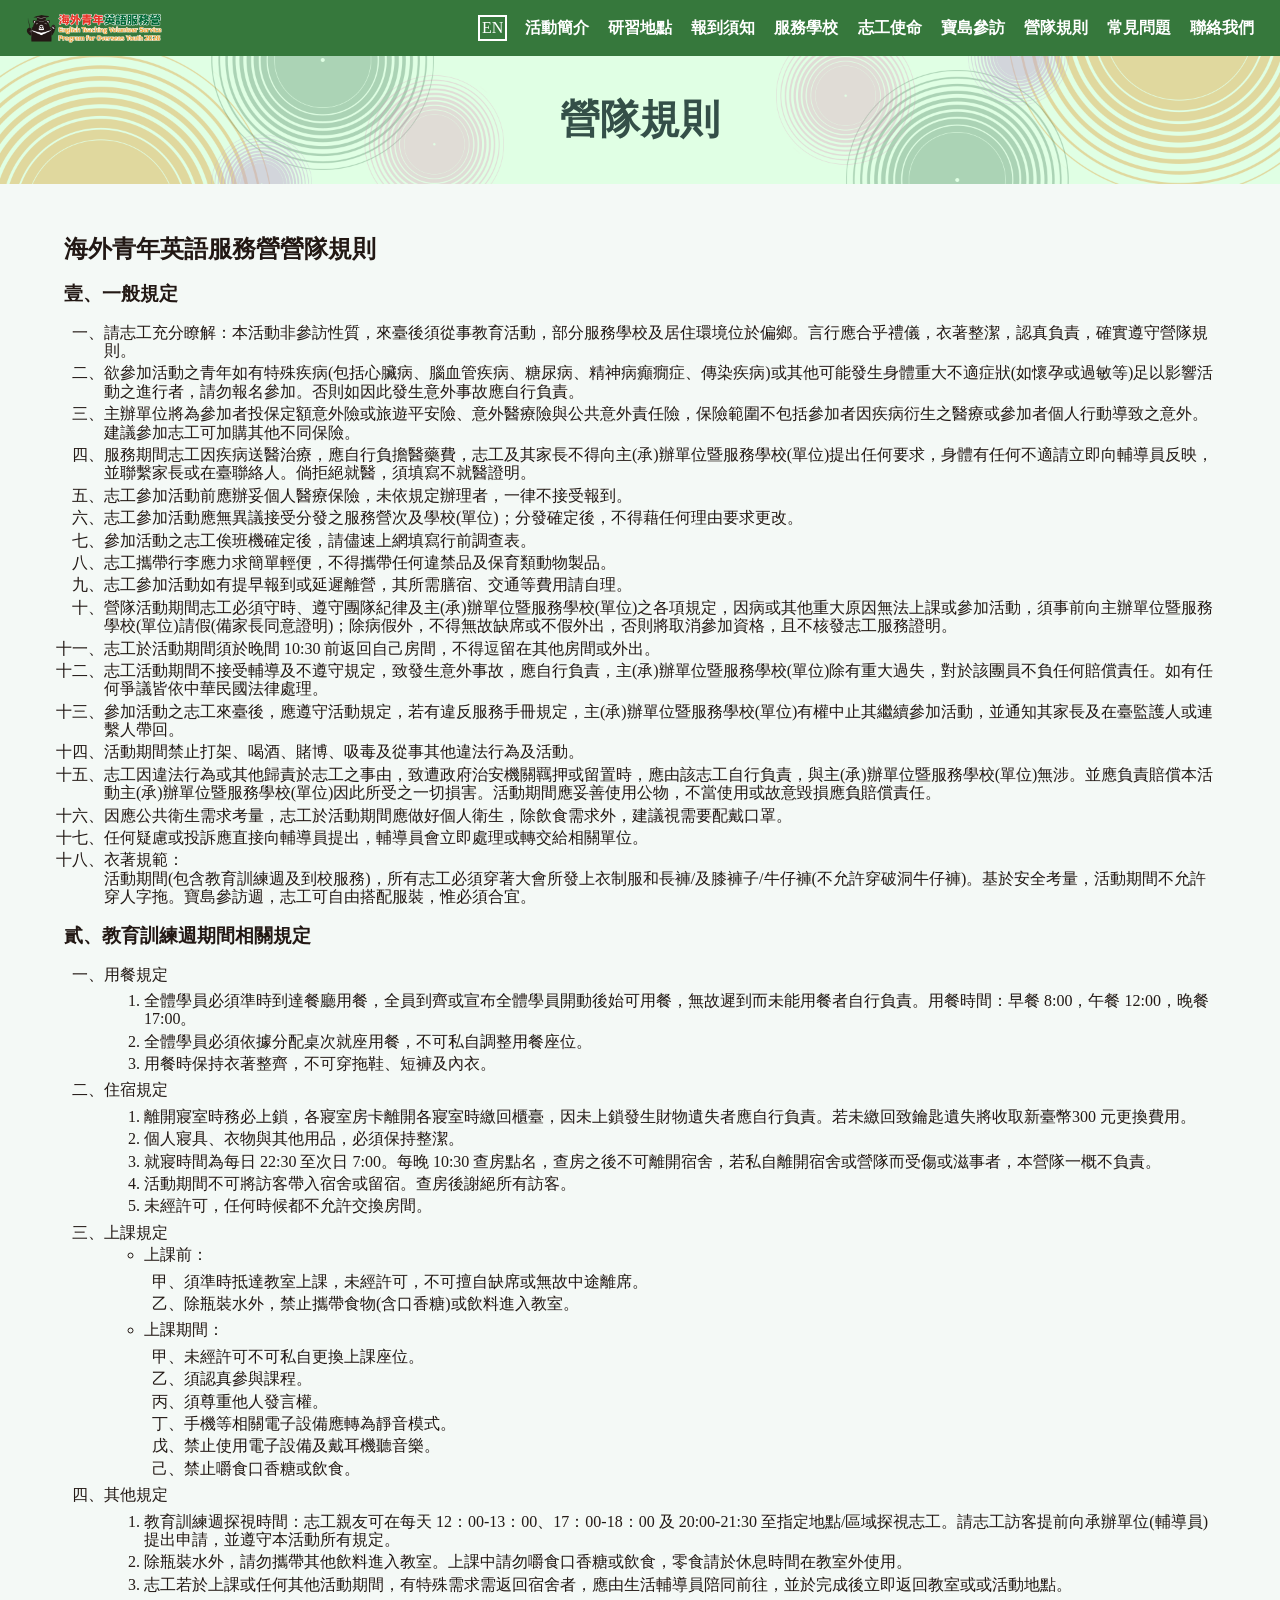
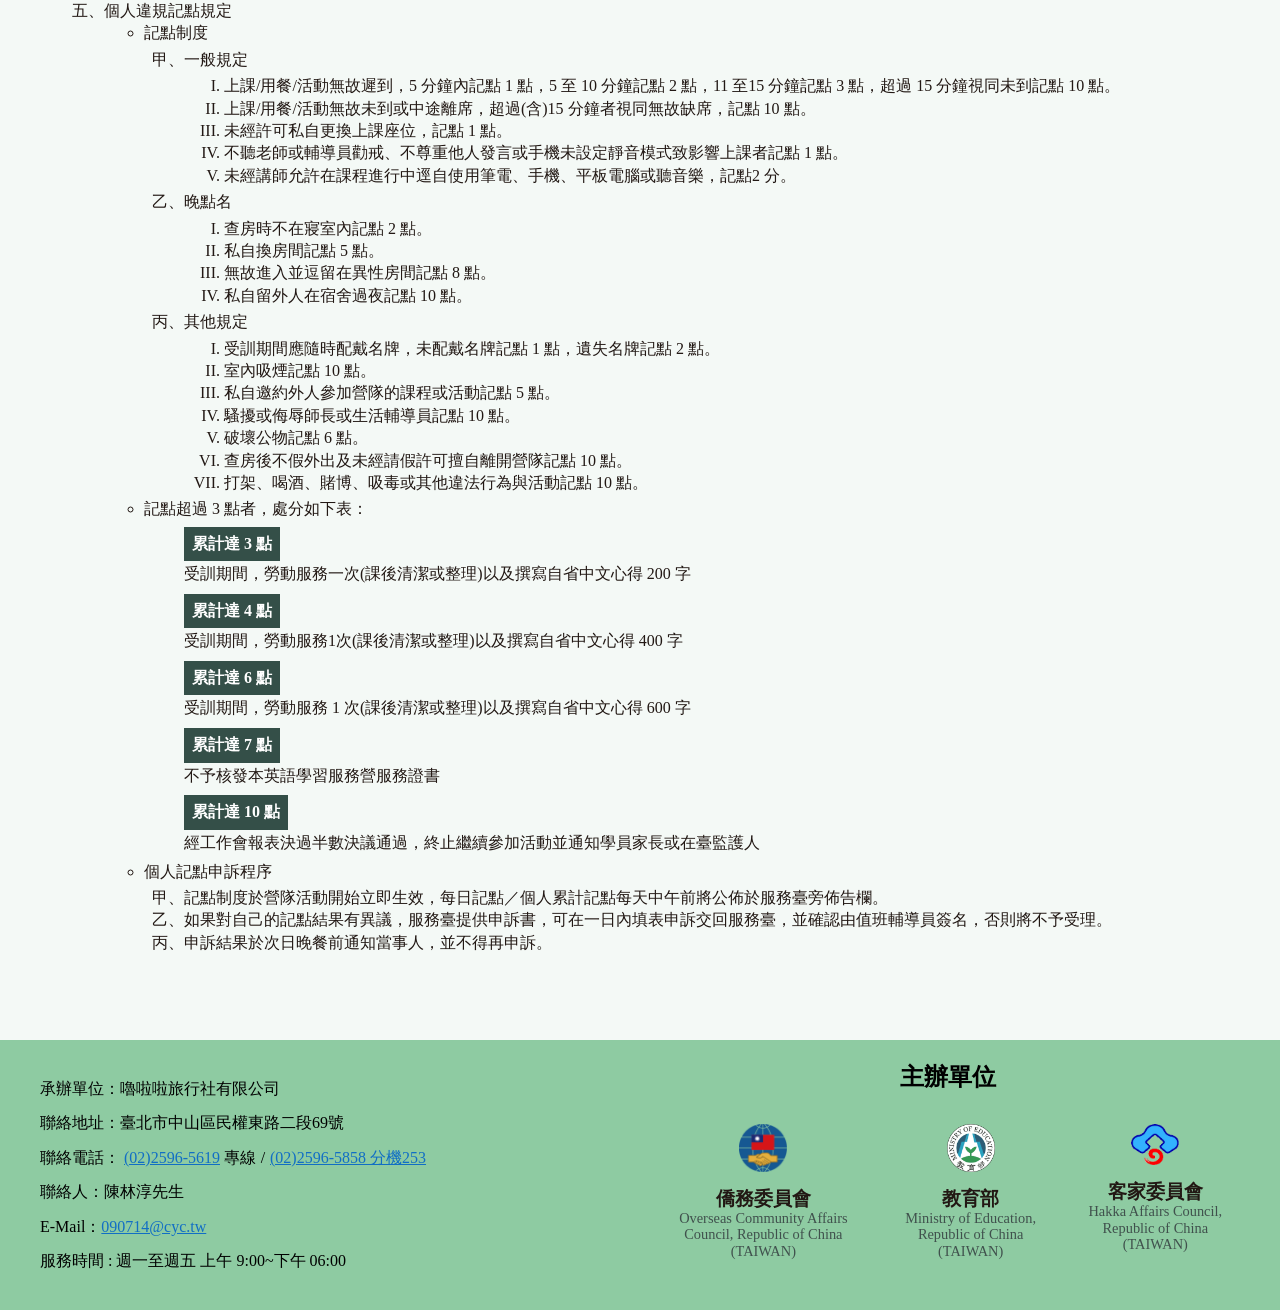
<file: regulation.html>
<!DOCTYPE html>
<html lang="zh-TW">
<head>
    <meta charset="UTF-8">
    <meta name="viewport" content="width=device-width, initial-scale=1">
    <meta http-equiv="X-UA-Compatible" content="IE=edge">
    <meta property="twitter:title" content="營隊規則 - 2026海外青年英語服務營 | Regulation - English Teaching Volunteer Service Program for Youth 2026">
    <meta property="twitter:card" content="summary_large_image">
    <meta property="twitter:description" content="營隊規則 / Regulation for Volunteers">
    <meta property="twitter:image" content="https://ocac-engteaching-program.tw/img/thumbnails/OpenGraph_Thumbnail.jpg">
    <meta property="twitter:site" content="https://ocac-engteaching-program.tw/">
    <meta property="twitter:creator" content="中國青年救國團">
    <meta property="og:title" content="營隊規則 - 2026海外青年英語服務營 | Regulation - English Teaching Volunteer Service Program for Youth 2026">
    <meta property="og:description" content="2026年海外青年英語服務營官方網站">
    <meta property="og:locale" content="zh_TW">
    <meta property="og:locale:alternate" content="en_US">
    <meta property="og:image" content="https://ocac-engteaching-program.tw/img/thumbnails/OpenGraph_Thumbnail.jpg">
    <meta property="og:url" content="https://ocac-engteaching-program.tw/">
    <title>營隊規則 | 2026海外青年英語服務營</title>
    <link rel="icon" href="img/LOGO_V2_Website.png">
    <link rel="stylesheet" href="css/normalize.css">
    <link rel="stylesheet" href="css/style.css?v=20260320">
</head>
<body>
    <div class="loading-overlay" data-wait-for="main">
        <div class="loader">
            <svg class="circular" viewBox="25 25 50 50">
                <circle class="path" cx="50" cy="50" r="20" fill="none" stroke-width="2" stroke-miterlimit="10"/>
            </svg>
        </div>
    </div>
    <nav class="main-nav">
        <div class="brand">
            <a href="index.html">
                <img src="img/LOGO_Brand.png" alt="2026海外青年英語服務營" class="brand-image">
            </a>
        </div>
        <div class="nav-menu">
            <input type="checkbox" id="menu-toggle">
            <label class="menu-button-container" for="menu-toggle">
                <div class="menu-button"></div>
            </label>
            <div class="menu-list">
                <input type="checkbox" id="lang-toggle" data-lang="zh-TW">
                <label class="lang-button-container" for="lang-toggle">
                    <div class="lang-button-label">EN</div>
                </label>
                <a class="introduction" href="index.html#introduction">活動簡介</a>
                <a class="location" href="location.html">研習地點</a>
                <a class="registration" href="registration.html">報到須知</a>
                <a class="school" href="service_school.html">服務學校</a>
                <a class="mission" href="mission.html">志工使命</a>
                <a class="travel" href="travel_schedule.html">寶島參訪</a>
                <a class="regulation" href="regulation.html">營隊規則</a>
                <a class="faq" href="faq.html">常見問題</a>
                <a class="contact" href="contact.html">聯絡我們</a>
            </div>
        </div>
    </nav>
    <page-header title="營隊規則"></page-header>
    <div class="page-content content-container container">
        <section class="regulation">
            <div class="content">
                <h2>海外青年英語服務營營隊規則</h2>
                <div class="regulation-ordinary">
                    <h3>壹、一般規定</h3>
                    <ol class="list-level-1">
                        <li>請志工充分瞭解：本活動非參訪性質，來臺後須從事教育活動，部分服務學校及居住環境位於偏鄉。言行應合乎禮儀，衣著整潔，認真負責，確實遵守營隊規則。</li>
                        <li>欲參加活動之青年如有特殊疾病(包括心臟病、腦血管疾病、糖尿病、精神病癲癇症、傳染疾病)或其他可能發生身體重大不適症狀(如懷孕或過敏等)足以影響活動之進行者，請勿報名參加。否則如因此發生意外事故應自行負責。</li>
                        <li>主辦單位將為參加者投保定額意外險或旅遊平安險、意外醫療險與公共意外責任險，保險範圍不包括參加者因疾病衍生之醫療或參加者個人行動導致之意外。建議參加志工可加購其他不同保險。</li>
                        <li>服務期間志工因疾病送醫治療，應自行負擔醫藥費，志工及其家長不得向主(承)辦單位暨服務學校(單位)提出任何要求，身體有任何不適請立即向輔導員反映，並聯繫家長或在臺聯絡人。倘拒絕就醫，須填寫不就醫證明。</li>
                        <li>志工參加活動前應辦妥個人醫療保險，未依規定辦理者，一律不接受報到。</li>
                        <li>志工參加活動應無異議接受分發之服務營次及學校(單位)；分發確定後，不得藉任何理由要求更改。</li>
                        <li>參加活動之志工俟班機確定後，請儘速上網填寫行前調查表。</li>
                        <li>志工攜帶行李應力求簡單輕便，不得攜帶任何違禁品及保育類動物製品。</li>
                        <li>志工參加活動如有提早報到或延遲離營，其所需膳宿、交通等費用請自理。</li>
                        <li>營隊活動期間志工必須守時、遵守團隊紀律及主(承)辦單位暨服務學校(單位)之各項規定，因病或其他重大原因無法上課或參加活動，須事前向主辦單位暨服務學校(單位)請假(備家長同意證明)；除病假外，不得無故缺席或不假外出，否則將取消參加資格，且不核發志工服務證明。</li>
                        <li>志工於活動期間須於晚間 10:30 前返回自己房間，不得逗留在其他房間或外出。</li>
                        <li>志工活動期間不接受輔導及不遵守規定，致發生意外事故，應自行負責，主(承)辦單位暨服務學校(單位)除有重大過失，對於該團員不負任何賠償責任。如有任何爭議皆依中華民國法律處理。</li>
                        <li>參加活動之志工來臺後，應遵守活動規定，若有違反服務手冊規定，主(承)辦單位暨服務學校(單位)有權中止其繼續參加活動，並通知其家長及在臺監護人或連繫人帶回。</li>
                        <li>活動期間禁止打架、喝酒、賭博、吸毒及從事其他違法行為及活動。</li>
                        <li>志工因違法行為或其他歸責於志工之事由，致遭政府治安機關羈押或留置時，應由該志工自行負責，與主(承)辦單位暨服務學校(單位)無涉。並應負責賠償本活動主(承)辦單位暨服務學校(單位)因此所受之一切損害。活動期間應妥善使用公物，不當使用或故意毀損應負賠償責任。</li>
                        <li>因應公共衛生需求考量，志工於活動期間應做好個人衛生，除飲食需求外，建議視需要配戴口罩。</li>
                        <li>任何疑慮或投訴應直接向輔導員提出，輔導員會立即處理或轉交給相關單位。</li>
                        <li>衣著規範：<br>活動期間(包含教育訓練週及到校服務)，所有志工必須穿著大會所發上衣制服和長褲/及膝褲子/牛仔褲(不允許穿破洞牛仔褲)。基於安全考量，活動期間不允許穿人字拖。寶島參訪週，志工可自由搭配服裝，惟必須合宜。</li>
                    </ol>
                </div>
                <div class="regulation-training-week">
                    <h3>貳、教育訓練週期間相關規定</h3>
                    <ol class="list-level-1">
                        <li>
                            <span>用餐規定</span>
                            <ol class="list-level-2">
                                <li>全體學員必須準時到達餐廳用餐，全員到齊或宣布全體學員開動後始可用餐，無故遲到而未能用餐者自行負責。用餐時間：早餐 8:00，午餐 12:00，晚餐 17:00。</li>
                                <li>全體學員必須依據分配桌次就座用餐，不可私自調整用餐座位。</li>
                                <li>用餐時保持衣著整齊，不可穿拖鞋、短褲及內衣。</li>
                            </ol>
                        </li>
                        <li>
                            <span>住宿規定</span>
                            <ol class="list-level-2">
                                <li>離開寢室時務必上鎖，各寢室房卡離開各寢室時繳回櫃臺，因未上鎖發生財物遺失者應自行負責。若未繳回致鑰匙遺失將收取新臺幣300 元更換費用。</li>
                                <li>個人寢具、衣物與其他用品，必須保持整潔。</li>
                                <li>就寢時間為每日 22:30 至次日 7:00。每晚 10:30 查房點名，查房之後不可離開宿舍，若私自離開宿舍或營隊而受傷或滋事者，本營隊一概不負責。</li>
                                <li>活動期間不可將訪客帶入宿舍或留宿。查房後謝絕所有訪客。</li>
                                <li>未經許可，任何時候都不允許交換房間。</li>
                            </ol>
                        </li>
                        <li>
                            <span>上課規定</span>
                            <ul>
                                <li>
                                    <span>上課前：</span>
                                    <ol class="list-level-3">
                                        <li>須準時抵達教室上課，未經許可，不可擅自缺席或無故中途離席。</li>
                                        <li>除瓶裝水外，禁止攜帶食物(含口香糖)或飲料進入教室。</li>
                                    </ol>
                                </li>
                                <li>
                                    <span>上課期間：</span>
                                    <ol class="list-level-3">
                                        <li>未經許可不可私自更換上課座位。</li>
                                        <li>須認真參與課程。</li>
                                        <li>須尊重他人發言權。</li>
                                        <li>手機等相關電子設備應轉為靜音模式。</li>
                                        <li>禁止使用電子設備及戴耳機聽音樂。</li>
                                        <li>禁止嚼食口香糖或飲食。</li>
                                    </ol>
                                </li>
                            </ul>
                        </li>
                        <li>
                            <span>其他規定</span>
                            <ol class="list-level-2">
                                <li>教育訓練週探視時間：志工親友可在每天 12：00-13：00、17：00-18：00 及 20:00-21:30 至指定地點/區域探視志工。請志工訪客提前向承辦單位(輔導員)提出申請，並遵守本活動所有規定。</li>
                                <li>除瓶裝水外，請勿攜帶其他飲料進入教室。上課中請勿嚼食口香糖或飲食，零食請於休息時間在教室外使用。</li>
                                <li>志工若於上課或任何其他活動期間，有特殊需求需返回宿舍者，應由生活輔導員陪同前往，並於完成後立即返回教室或或活動地點。</li>
                            </ol>
                        </li>
                        <li>
                            <span>個人違規記點規定</span>
                            <ul>
                                <li>
                                    <span>記點制度</span>
                                    <ol class="list-level-3">
                                        <li>
                                            <span>一般規定</span>
                                            <ol class="list-level-4">
                                                <li>上課/用餐/活動無故遲到，5 分鐘內記點 1 點，5 至 10 分鐘記點 2 點，11 至15 分鐘記點 3 點，超過 15 分鐘視同未到記點 10 點。</li>
                                                <li>上課/用餐/活動無故未到或中途離席，超過(含)15 分鐘者視同無故缺席，記點 10 點。</li>
                                                <li>未經許可私自更換上課座位，記點 1 點。</li>
                                                <li>不聽老師或輔導員勸戒、不尊重他人發言或手機未設定靜音模式致影響上課者記點 1 點。</li>
                                                <li>未經講師允許在課程進行中逕自使用筆電、手機、平板電腦或聽音樂，記點2 分。</li>
                                            </ol>
                                        </li>
                                        <li>
                                            <span>晚點名</span>
                                            <ol class="list-level-4">
                                                <li>查房時不在寢室內記點 2 點。</li>
                                                <li>私自換房間記點 5 點。</li>
                                                <li>無故進入並逗留在異性房間記點 8 點。</li>
                                                <li>私自留外人在宿舍過夜記點 10 點。</li>
                                            </ol>
                                        </li>
                                        <li>
                                            <span>其他規定</span>
                                            <ol class="list-level-4">
                                                <li>受訓期間應隨時配戴名牌，未配戴名牌記點 1 點，遺失名牌記點 2 點。</li>
                                                <li>室內吸煙記點 10 點。</li>
                                                <li>私自邀約外人參加營隊的課程或活動記點 5 點。</li>
                                                <li>騷擾或侮辱師長或生活輔導員記點 10 點。</li>
                                                <li>破壞公物記點 6 點。</li>
                                                <li>查房後不假外出及未經請假許可擅自離開營隊記點 10 點。</li>
                                                <li>打架、喝酒、賭博、吸毒或其他違法行為與活動記點 10 點。</li>
                                            </ol>
                                        </li>
                                    </ol>
                                </li>
                                <li>
                                    <span>記點超過 3 點者，處分如下表：</span>
                                    <ul class="violation">
                                        <li>
                                            <h4>累計達 3 點</h4>
                                            <p>受訓期間，勞動服務一次(課後清潔或整理)以及撰寫自省中文心得 200 字</p>
                                        </li>
                                        <li>
                                            <h4>累計達 4 點</h4>
                                            <p>受訓期間，勞動服務1次(課後清潔或整理)以及撰寫自省中文心得 400 字</p>
                                        </li>
                                        <li>
                                            <h4>累計達 6 點</h4>
                                            <p>受訓期間，勞動服務 1 次(課後清潔或整理)以及撰寫自省中文心得 600 字</p>
                                        </li>
                                        <li>
                                            <h4>累計達 7 點</h4>
                                            <p>不予核發本英語學習服務營服務證書</p>
                                        </li>
                                        <li>
                                            <h4>累計達 10 點</h4>
                                            <p>經工作會報表決過半數決議通過，終止繼續參加活動並通知學員家長或在臺監護人</p>
                                        </li>
                                    </ul>
                                </li>
                                <li>
                                    <span>個人記點申訴程序</span>
                                    <ol class="list-level-3">
                                        <li>記點制度於營隊活動開始立即生效，每日記點／個人累計記點每天中午前將公佈於服務臺旁佈告欄。</li>
                                        <li>如果對自己的記點結果有異議，服務臺提供申訴書，可在一日內填表申訴交回服務臺，並確認由值班輔導員簽名，否則將不予受理。</li>
                                        <li>申訴結果於次日晚餐前通知當事人，並不得再申訴。</li>
                                    </ol>
                                </li>
                            </ul>
                        </li>
                    </ol>
                </div>
            </div>
        </section>
    </div>
    <site-footer></site-footer>
    <script src="js/common.js"></script>
    <script src="js/main.js?v=20260320"></script>
    <script src="js/loading.js?v=20260318"></script>
</body>
</html>
</file>
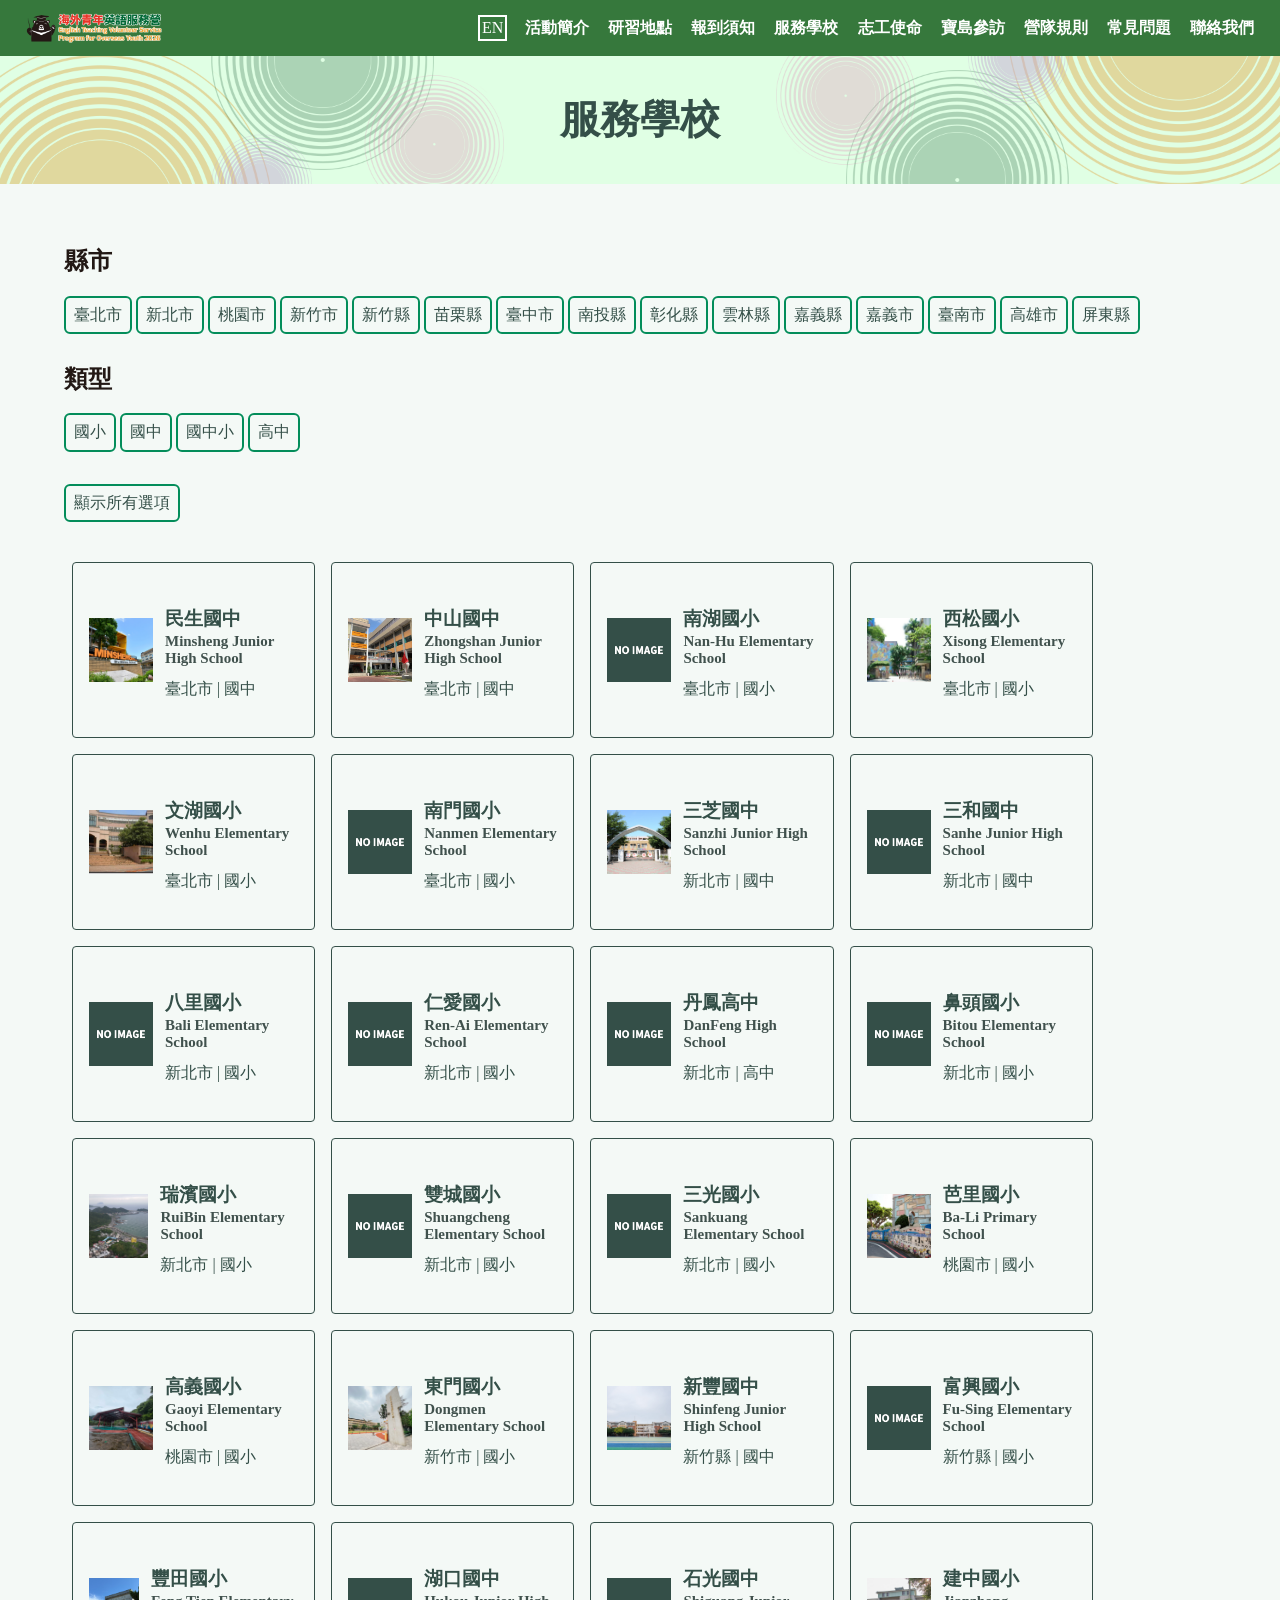
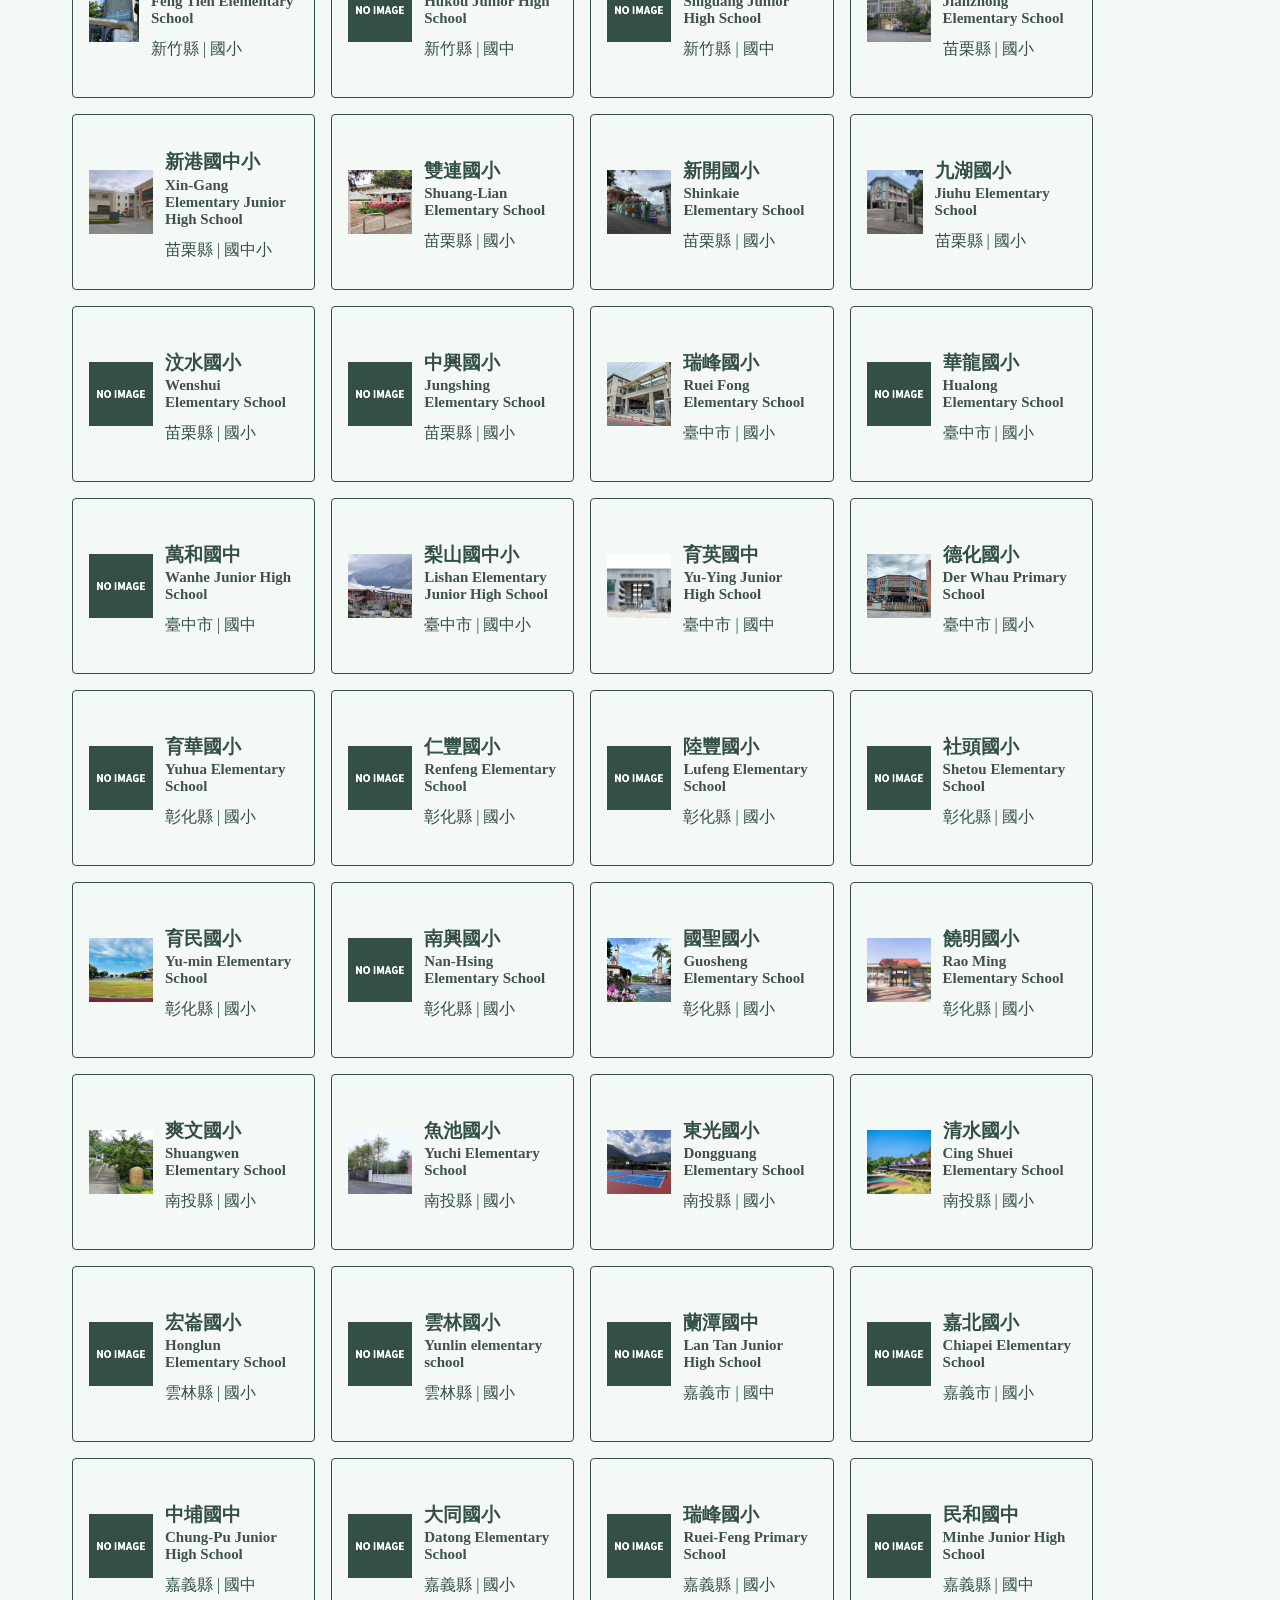
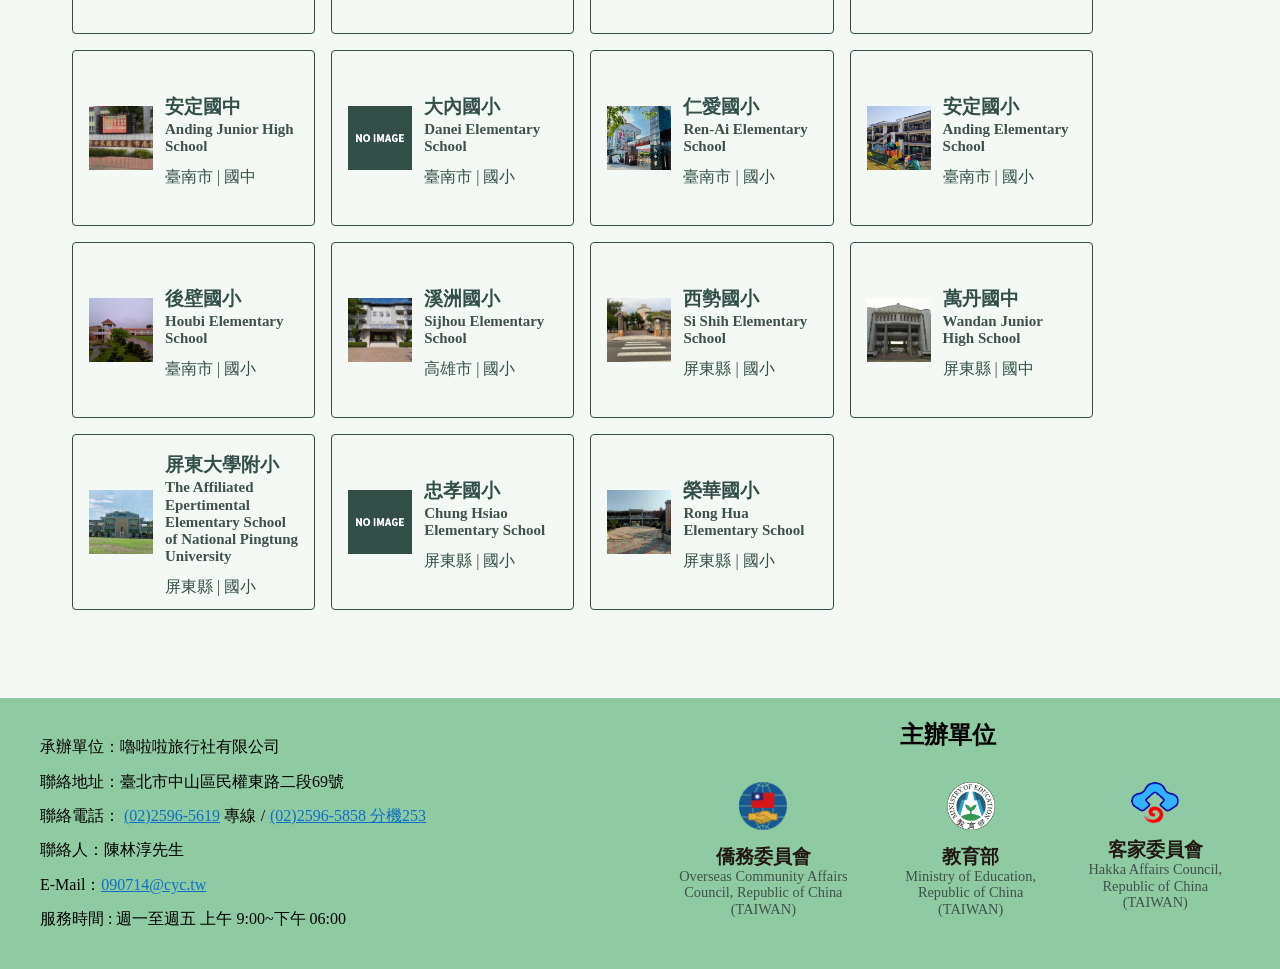
<file: service_school.html>
<!DOCTYPE html>
<html lang="zh-TW">
<head>
    <meta charset="UTF-8">
    <meta name="viewport" content="width=device-width, initial-scale=1">
    <meta http-equiv="X-UA-Compatible" content="IE=edge">
    <meta property="twitter:title" content="服務學校 - 2026海外青年英語服務營 | Service School - English Teaching Volunteer Service Program for Youth 2026">
    <meta property="twitter:card" content="summary_large_image">
    <meta property="twitter:description" content="志工教育訓練週服務學校查詢 / Service School During Education Training Week">
    <meta property="twitter:image" content="https://ocac-engteaching-program.tw/img/thumbnails/OpenGraph_Thumbnail.jpg">
    <meta property="twitter:site" content="https://ocac-engteaching-program.tw/">
    <meta property="twitter:creator" content="中國青年救國團">
    <meta property="og:title" content="服務學校 - 2026海外青年英語服務營 | Service School - English Teaching Volunteer Service Program for Youth 2026">
    <meta property="og:description" content="志工教育訓練週服務學校查詢 / Service School During Education Training Week">
    <meta property="og:locale" content="zh_TW">
    <meta property="og:locale:alternate" content="en_US">
    <meta property="og:image" content="https://ocac-engteaching-program.tw/img/thumbnails/OpenGraph_Thumbnail.jpg">
    <meta property="og:url" content="https://ocac-engteaching-program.tw/">
    <title>服務學校 | 2026海外青年英語服務營</title>
    <link rel="icon" href="img/LOGO_V2_Website.png">
    <link rel="stylesheet" href="css/normalize.css">
    <link rel="stylesheet" href="css/style.css?v=20260320">
</head>
<body>
    <div class="loading-overlay" data-wait-for="main service-school">
        <div class="loader">
            <svg class="circular" viewBox="25 25 50 50">
                <circle class="path" cx="50" cy="50" r="20" fill="none" stroke-width="2" stroke-miterlimit="10"/>
            </svg>
        </div>
    </div>
    <nav class="main-nav">
        <div class="brand">
            <a href="index.html">
                <img src="img/LOGO_Brand.png" alt="2026海外青年英語服務營" class="brand-image">
            </a>
        </div>
        <div class="nav-menu">
            <input type="checkbox" id="menu-toggle">
            <label class="menu-button-container" for="menu-toggle">
                <div class="menu-button"></div>
            </label>
            <div class="menu-list">
                <input type="checkbox" id="lang-toggle" data-lang="zh-TW">
                <label class="lang-button-container" for="lang-toggle">
                    <div class="lang-button-label">EN</div>
                </label>
                <a class="introduction" href="index.html#introduction">活動簡介</a>
                <a class="location" href="location.html">研習地點</a>
                <a class="registration" href="registration.html">報到須知</a>
                <a class="school" href="service_school.html">服務學校</a>
                <a class="mission" href="mission.html">志工使命</a>
                <a class="travel" href="travel_schedule.html">寶島參訪</a>
                <a class="regulation" href="regulation.html">營隊規則</a>
                <a class="faq" href="faq.html">常見問題</a>
                <a class="contact" href="contact.html">聯絡我們</a>
            </div>
        </div>
    </nav>
    <page-header class="school" title="服務學校"></page-header>
    <div class="page-content content-container container">
        <section class="school">
            <article class="school-select">
                <div class="selection">
                    <div class="category">
                        <h2 class="county">縣市</h2>
                        <div class="filter-list">
                            <a class="county button" data-filter="taipei" href="#">臺北市</a>
                            <a class="county button" data-filter="new_taipei" href="#">新北市</a>
                            <!-- <a class="county button" data-filter="keelung" href="#">基隆市</a> -->
                            <a class="county button" data-filter="taoyuan" href="#">桃園市</a>
                            <a class="county button" data-filter="hsinchu_city" href="#">新竹市</a>
                            <a class="county button" data-filter="hsinchu_county" href="#">新竹縣</a>
                            <a class="county button" data-filter="miaoli" href="#">苗栗縣</a>
                            <a class="county button" data-filter="taichung" href="#">臺中市</a>
                            <a class="county button" data-filter="nantou" href="#">南投縣</a>
                            <a class="county button" data-filter="changhwa" href="#">彰化縣</a>
                            <a class="county button" data-filter="yunlin" href="#">雲林縣</a>
                            <a class="county button" data-filter="chiayi_county" href="#">嘉義縣</a>
                            <a class="county button" data-filter="chiayi_city" href="#">嘉義市</a>
                            <a class="county button" data-filter="tainan" href="#">臺南市</a>
                            <a class="county button" data-filter="kaohsiung" href="#">高雄市</a>
                            <a class="county button" data-filter="pingtung" href="#">屏東縣</a>
                        </div>
                    </div>
                    <div class="category">
                        <h2 class="school-type">類型</h2>
                        <div class="filter-list">
                            <a class="school-type button" data-filter="elementary" href="#">國小</a>
                            <a class="school-type button" data-filter="junior" href="#">國中</a>
                            <a class="school-type button" data-filter="elem_junior" href="#">國中小</a>
                            <a class="school-type button" data-filter="high" href="#">高中</a>
                        </div>
                    </div>
                    <div class="category">
                        <div class="filter-list">
                            <a class="all button" data-filter="all" href="#">顯示所有選項</a>
                        </div>
                    </div>
                </div>
                <div class="school-list">

                </div>
            </article>
            <article class="school-introduction display-none">
                <a href="#" class="school-introduction-button-back button all-width">回上一層</a>
                <school-detail></school-detail>
                <a href="#" class="school-introduction-button-back button all-width">回上一層</a>
            </article>
        </section>
    </div>
    <site-footer></site-footer>
    <script src="js/isotope.pkgd.min.js"></script>
    <script src="js/common.js"></script>
    <script src="js/main.js?v=20260320"></script>
    <script src="js/service_school.js?v=20260324"></script>
    <script src="js/loading.js?v=20260318"></script>
</body>
</html>
</file>
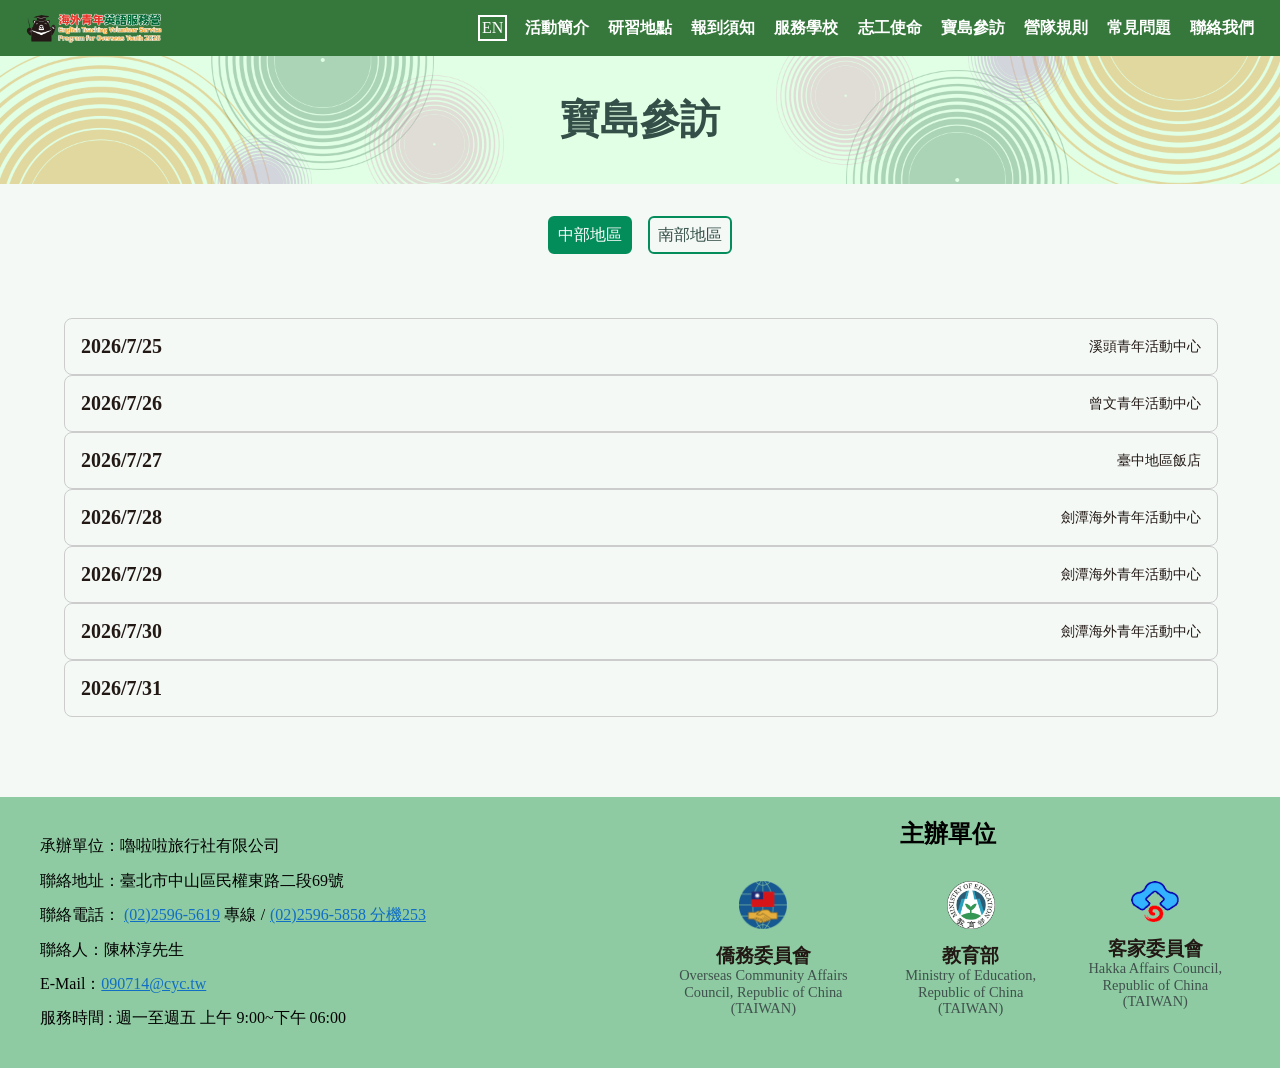
<file: travel_schedule.html>
<!DOCTYPE html>
<html lang="zh-TW">
<head>
    <meta charset="UTF-8">
    <meta name="viewport" content="width=device-width, initial-scale=1">
    <meta http-equiv="X-UA-Compatible" content="IE=edge">
    <meta property="twitter:title" content="寶島參訪 - 2026海外青年英語服務營 | Taiwan Tour - English Teaching Volunteer Service Program for Youth 2026">
    <meta property="twitter:card" content="summary_large_image">
    <meta property="twitter:description" content="寶島參訪行程說明 / Schedule for Taiwan Tour">
    <meta property="twitter:image" content="https://ocac-engteaching-program.tw/img/thumbnails/OpenGraph_Thumbnail.jpg">
    <meta property="twitter:site" content="https://ocac-engteaching-program.tw/">
    <meta property="twitter:creator" content="中國青年救國團">
    <meta property="og:title" content="寶島參訪 - 2026海外青年英語服務營 | Taiwan Tour - English Teaching Volunteer Service Program for Youth 2026">
    <meta property="og:description" content="寶島參訪行程說明 / Schedule for Taiwan Tour">
    <meta property="og:locale" content="zh_TW">
    <meta property="og:locale:alternate" content="en_US">
    <meta property="og:image" content="https://ocac-engteaching-program.tw/img/thumbnails/OpenGraph_Thumbnail.jpg">
    <meta property="og:url" content="https://ocac-engteaching-program.tw/">
    <title>寶島參訪 | 2026海外青年英語服務營</title>
    <link rel="icon" href="img/LOGO_V2_Website.png">
    <link rel="stylesheet" href="css/normalize.css">
    <link rel="stylesheet" href="css/style.css?v=20260320">
</head>
<body>
    <div class="loading-overlay" data-wait-for="main">
        <div class="loader">
            <svg class="circular" viewBox="25 25 50 50">
                <circle class="path" cx="50" cy="50" r="20" fill="none" stroke-width="2" stroke-miterlimit="10"/>
            </svg>
        </div>
    </div>
    <nav class="main-nav">
        <div class="brand">
            <a href="index.html">
                <img src="img/LOGO_Brand.png" alt="2026海外青年英語服務營" class="brand-image">
            </a>
        </div>
        <div class="nav-menu">
            <input type="checkbox" id="menu-toggle">
            <label class="menu-button-container" for="menu-toggle">
                <div class="menu-button"></div>
            </label>
            <div class="menu-list">
                <input type="checkbox" id="lang-toggle" data-lang="zh-TW">
                <label class="lang-button-container" for="lang-toggle">
                    <div class="lang-button-label">EN</div>
                </label>
                <a class="introduction" href="index.html#introduction">活動簡介</a>
                <a class="location" href="location.html">研習地點</a>
                <a class="registration" href="registration.html">報到須知</a>
                <a class="school" href="service_school.html">服務學校</a>
                <a class="mission" href="mission.html">志工使命</a>
                <a class="travel" href="travel_schedule.html">寶島參訪</a>
                <a class="regulation" href="regulation.html">營隊規則</a>
                <a class="faq" href="faq.html">常見問題</a>
                <a class="contact" href="contact.html">聯絡我們</a>
            </div>
        </div>
    </nav>
    <page-header class="travel" title="寶島參訪"></page-header>
    <div class="page-content content-container container">
        <section class="travel">
            <nav class="travel-navigation">
                <a class="button central" href="#central">中部地區</a>
                <a class="button south" href="#south">南部地區</a>
            </nav>
            <article class="central">
                <travel-card date="2026/7/25" accomodation="溪頭青年活動中心">
                    <p>分區報到</p>
                    <p>臺中麗寶OUTLET MALL</p>
                    <p>午餐(代金)</p>
                    <p>日月潭</p>
                    <p>伊達邵</p>
                    <p>住宿Check in、晚餐</p>
                    <p>妖怪村</p>
                </travel-card>
                <travel-card date="2026/7/26" accomodation="曾文青年活動中心">
                    <p>早餐</p>
                    <p>溪頭森林遊樂區</p>
                    <p>午餐</p>
                    <p>國立臺灣歷史博物館</p>
                    <p>住宿Check in、晚餐</p>
                    <p>晚會</p>
                </travel-card>
                <travel-card date="2026/7/27" accomodation="臺中地區">
                    <p>早餐</p>
                    <p>曾文水庫漫步</p>
                    <p>午餐</p>
                    <p>苗栗客家文化園區</p>
                    <p>逢甲夜市 晚餐(代金)</p>
                    <p>住宿Check in</p>
                </travel-card>
                <travel-card date="2026/7/28" accomodation="劍潭海外青年活動中心">
                    <p>早餐</p>
                    <p>九二一地震教育園區/光復新村</p>
                    <p>午餐</p>
                    <p>國立故宮博物院</p>
                    <p>住宿Check in</p>
                    <p>晚餐(代金)</p>
                    <p>士林夜市</p>
                </travel-card>
                <travel-card date="2026/7/29" accomodation="劍潭海外青年活動中心">
                    <p>早餐</p>
                    <p>宜蘭國際童玩藝術節</p>
                    <p>午餐(餐盒)</p>
                    <p>晚餐</p>
                    <p>惜別成果志工晚會</p>
                </travel-card>
                <travel-card date="2026/7/30" accomodation="劍潭海外青年活動中心">
                    <p>早餐</p>
                    <p>成果發表會</p>
                    <p>午餐(餐盒)</p>
                    <p>辦理離營手續</p>
                    <p>桃園國際機場接駁服務</p>
                </travel-card>
                <travel-card date="2026/7/31" accomodation="">
                    <p>辦理離營手續</p>
                    <p>桃園國際機場接駁服務</p>
                </travel-card>
            </article>
            <article class="south">
                <travel-card date="2026/7/25" accomodation="曾文青年活動中心">
                    <p>分區報到</p>
                    <p>臺南南紡OUTLET MALL</p>
                    <p>午餐(代金)</p>
                    <p>國立臺灣歷史博物館</p>
                    <p>住宿Check in、晚餐</p>
                    <p>晚會</p>
                </travel-card>
                <travel-card date="2026/7/26" accomodation="溪頭青年活動中心">
                    <p>早餐</p>
                    <p>曾文水庫</p>
                    <p>午餐</p>
                    <p>溪頭森林遊樂區</p>
                    <p>住宿Check in、晚餐</p>
                    <p>妖怪村</p>
                </travel-card>
                <travel-card date="2026/7/27" accomodation="臺中地區">
                    <p>早餐</p>
                    <p>九二一地震教育園區/光復新村</p>
                    <p>午餐</p>
                    <p>日月潭</p>
                    <p>伊達邵</p>
                    <p>逢甲夜市 晚餐(代金)</p>
                    <p>住宿Check in</p>
                </travel-card>
                <travel-card date="2026/7/28" accomodation="劍潭海外青年活動中心">
                    <p>早餐</p>
                    <p>新北客家文化園區</p>
                    <p>午餐</p>
                    <p>國立故宮博物院</p>
                    <p>住宿Check in</p>
                    <p>晚餐(代金)</p>
                    <p>士林夜市巡禮</p>
                </travel-card>
                <travel-card date="2026/7/29" accomodation="劍潭海外青年活動中心">
                    <p>早餐</p>
                    <p>宜蘭國際童玩藝術節</p>
                    <p>午餐(餐盒)</p>
                    <p>晚餐</p>
                    <p>惜別成果志工晚會</p>
                </travel-card>
                <travel-card date="2026/7/30" accomodation="劍潭海外青年活動中心">
                    <p>早餐</p>
                    <p>成果發表會</p>
                    <p>午餐(餐盒)</p>
                    <p>辦理離營手續</p>
                    <p>桃園國際機場接駁服務</p>
                </travel-card>
                <travel-card date="2026/7/31" accomodation="">
                    <p>辦理離營手續</p>
                    <p>桃園國際機場接駁服務</p>
                </travel-card>
            </article>
        </section>
    </div>
    <site-footer></site-footer>
    <script src="js/common.js?v=20260424"></script>
    <script src="js/main.js?v=20260320"></script>
    <script src="js/travel.js?v=20260424"></script>
    <script src="js/loading.js?v=20260318"></script>
</body>
</html>
</file>
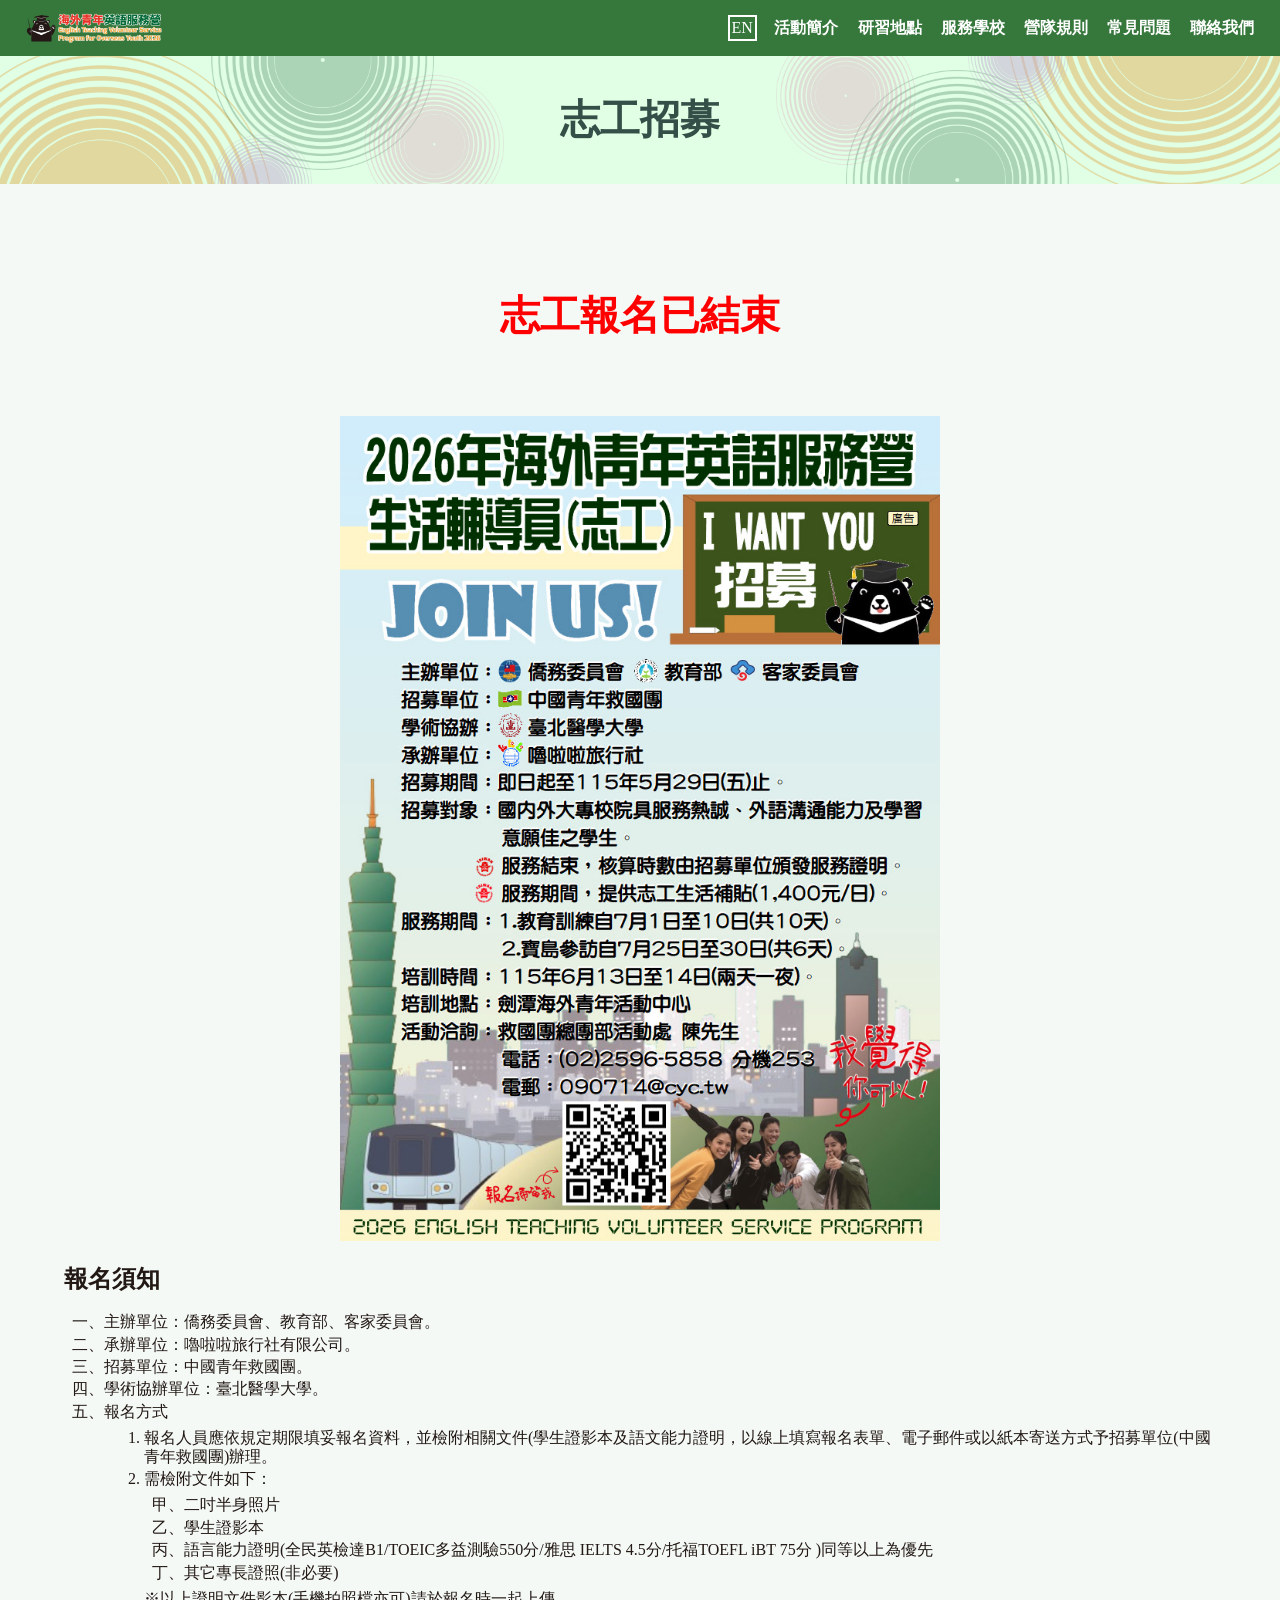
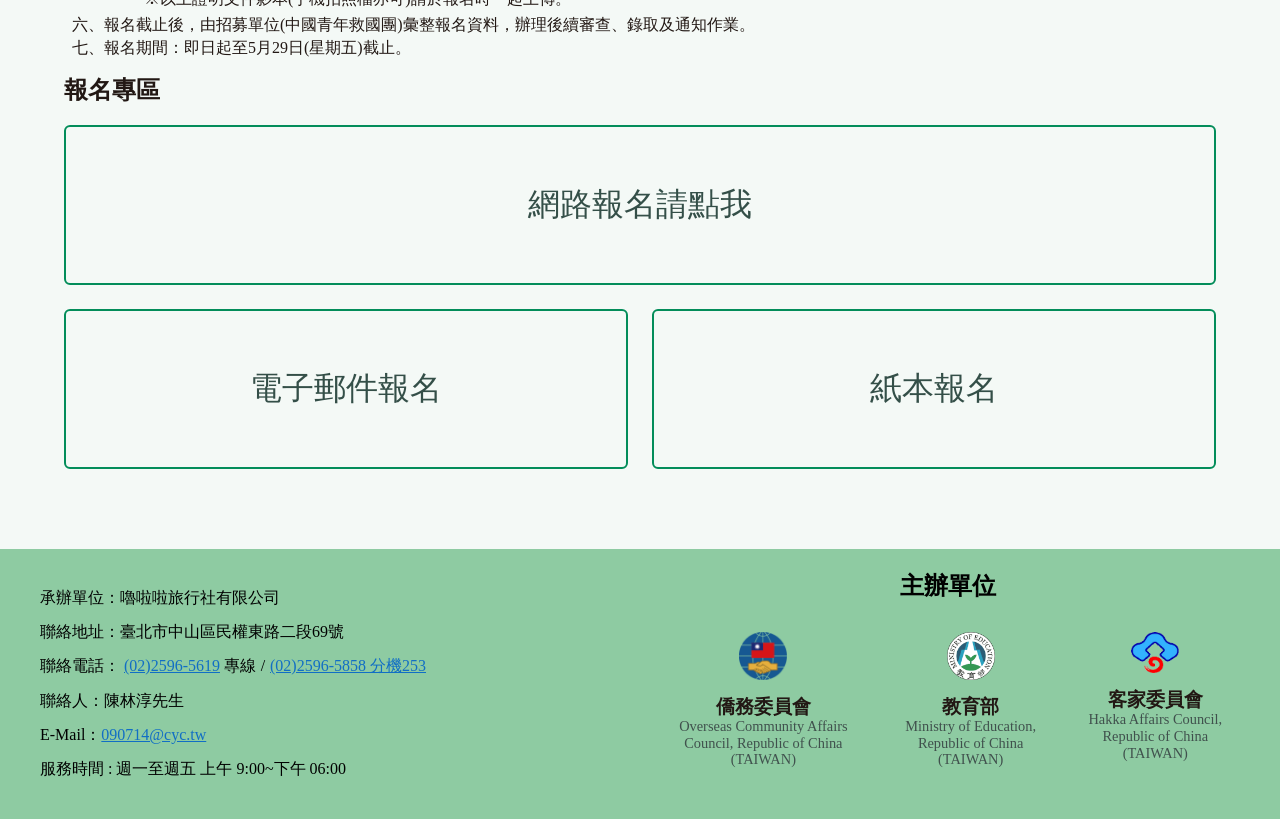
<file: volunteer.html>
<!DOCTYPE html>
<html lang="zh-TW">
<head>
    <meta charset="UTF-8">
    <meta name="viewport" content="width=device-width, initial-scale=1">
    <meta http-equiv="X-UA-Compatible" content="IE=edge">
    <meta property="twitter:title" content="生活輔導員招募 - 2026海外青年英語服務營 | Volunteer Student Counselors Recuiting - English Teaching Volunteer Service Program for Youth 2026">
    <meta property="twitter:card" content="summary_large_image">
    <meta property="twitter:description" content="招募生活輔導員報名須知 / Application Guidelines for Volunteer Student Counselors">
    <meta property="twitter:image" content="https://ocac-engteaching-program.tw/img/thumbnails/OpenGraph_Thumbnail.jpg">
    <meta property="twitter:site" content="https://ocac-engteaching-program.tw/">
    <meta property="twitter:creator" content="中國青年救國團">
    <meta property="og:title" content="生活輔導員招募 - 2026海外青年英語服務營 | Volunteer Student Counselors Recuiting - English Teaching Volunteer Service Program for Youth 2026">
    <meta property="og:description" content="招募生活輔導員報名須知 / Application Guidelines for Volunteer Student Counselors">
    <meta property="og:locale" content="zh_TW">
    <meta property="og:locale:alternate" content="en_US">
    <meta property="og:image" content="https://ocac-engteaching-program.tw/img/thumbnails/OpenGraph_Thumbnail.jpg">
    <meta property="og:url" content="https://ocac-engteaching-program.tw/">
    <title>生活輔導員招募 | 2026海外青年英語服務營</title>
    <link rel="icon" href="img/LOGO_V2_Website.png">
    <link rel="stylesheet" href="css/normalize.css">
    <link rel="stylesheet" href="css/style.css?v=20260320">
</head>
<body>
    <div class="loading-overlay" data-wait-for="main">
        <div class="loader">
            <svg class="circular" viewBox="25 25 50 50">
                <circle class="path" cx="50" cy="50" r="20" fill="none" stroke-width="2" stroke-miterlimit="10"/>
            </svg>
        </div>
    </div>
    <nav class="main-nav">
        <div class="brand">
            <a href="index.html">
                <img src="img/LOGO_Brand.png" alt="2026海外青年英語服務營" class="brand-image">
            </a>
        </div>
        <div class="nav-menu">
            <input type="checkbox" id="menu-toggle">
            <label class="menu-button-container" for="menu-toggle">
                <div class="menu-button"></div>
            </label>
            <div class="menu-list">
                <input type="checkbox" id="lang-toggle" data-lang="zh-TW">
                <label class="lang-button-container" for="lang-toggle">
                    <div class="lang-button-label">EN</div>
                </label>
                <a class="introduction" href="index.html#introduction">活動簡介</a>
                <a class="location" href="location.html">研習地點</a>
                <a class="school" href="service_school.html">服務學校</a>
                <a class="regulation" href="regulation.html">營隊規則</a>
                <a class="faq" href="faq.html">常見問題</a>
                <a class="contact" href="contact.html">聯絡我們</a>
            </div>
        </div>
    </nav>
    <page-header title="志工招募"></page-header>
    <div class="page-content content-container container">
        <section class="volunteer">
            <div class="content">
                <div class="countdown">
                    <p class="digit"><span class="title">志工報名結束倒數：</span><span class="data"><span class="digit"></span><span class="day">日</span><span class="digit"></span><span class="hour">時</span><span class="digit"></span><span class="minute">分</span><span class="digit"></span><span class="second">秒</span></span></p>
                </div>
                <div class="poster">
                    <img class="poster-image" src="img/volunteer/poster.jpg">
                </div>
                <div class="information">
                    <h2>報名須知</h2>
                    <div>
                        <ol class="list-level-1">
                            <li>主辦單位：僑務委員會、教育部、客家委員會。</li>
                            <li>承辦單位：嚕啦啦旅行社有限公司。</li>
                            <li>招募單位：中國青年救國團。</li>
                            <li>學術協辦單位：臺北醫學大學。</li>
                            <li>
                                <span>報名方式</span>
                                <ol class="list-level-2">
                                    <li>報名人員應依規定期限填妥報名資料，並檢附相關文件(學生證影本及語文能力證明，以線上填寫報名表單、電子郵件或以紙本寄送方式予招募單位(中國青年救國團)辦理。</li>
                                    <li>
                                        <span>需檢附文件如下：</span>
                                        <ol class="list-level-3">
                                            <li>二吋半身照片</li>
                                            <li>學生證影本</li>
                                            <li>語言能力證明(全民英檢達B1/TOEIC多益測驗550分/雅思 IELTS 4.5分/托福TOEFL iBT 75分 )同等以上為優先</li>
                                            <li>其它專長證照(非必要)</li>
                                        </ol>
                                        <span>※以上證明文件影本(手機拍照檔亦可)請於報名時一起上傳。</span>
                                    </li>
                                </ol>
                            </li>
                            <li>報名截止後，由招募單位(中國青年救國團)彙整報名資料，辦理後續審查、錄取及通知作業。</li>
                            <li>報名期間：即日起至5月29日(星期五)截止。</li>
                        </ol>
                    </div>
                </div>
                <div class="form">
                    <h2>報名專區</h2>
                    <div class="form-link">
                        <a class="google button" href="https://forms.gle/z4Q6iWft3GB7rbHv9" target="_blank" rel="noopener noreferrer">網路報名請點我</a>
                        <div class="secondary">
                            <a class="button" href="mailto:090714@cyc.tw?subject=2026年海外青年英語服務營生活輔導員志工招募-姓名○○○">電子郵件報名</a>
                            <a class="button" href="img/volunteer/paper-form.pdf" target="_blank">紙本報名</a>
                        </div>
                    </div>
                </div>
            </div>
        </section>
    </div>
    <site-footer></site-footer>
    <script src="js/common.js"></script>
    <script src="js/main.js?v=20260320"></script>
    <script src="js/volunteer.js?v=20260318.2"></script>
    <script src="js/loading.js?v=20260318"></script>
</body>
</html>
</file>
<file: css/style.css>
* {
    --primary-color: #344f48;
    --secondary-color: #038d5a;
    --text-primary-color: #221814;
    --text-secondary-color: #40514d;
    --link-color: #116ec5;
    --link-hover-cover: #260953;
    --navbar-background-color: #36783c;
    --navbar-link-color: #fff;
    --navbar-height: 3.5em;

    --background-color: #f4f9f6;
    --footer-background-color: #8ecba2;
}

*, *::before, *::after {
    box-sizing: border-box;
}

body {
    color: var(--text-primary-color);
    background-color: var(--background-color);
    margin-top: var(--navbar-height);
}

a {
    transition: text-decoration 0.3s ease, color 0.3s ease;
    color: var(--link-color);
}

a[href^="http"]:not(.button):not(.google-map-link)::after {
    content: "";
    font-size: 0.75em;
    display: inline-block;
    width: 1em;
    height: 1em;
    background-image: url('../img/link_external.svg');
    background-size: cover;
    margin-left: 2px;
    vertical-align: super;
}

a:hover {
    text-decoration: none;
    color: var(--link-hover-cover);
}

.google-map-link::after {
    content: "";
    display: inline-block;
    background-image: url('../img/google-map-icon.png');
    background-size: cover;
    width: 1em;
    height: 1em;
    margin-left: 4px;
}

.button {
    color: var(--primary-color);
    text-decoration: none;
    border: 2px solid var(--secondary-color);
    border-radius: 6px;
    padding: 0.5em;
    transition: all 0.2s ease;
}

.button:hover {
    background-color: var(--secondary-color);
    color: #fff;
}

.button h3 {
    margin: 0.5em 0;
}

.button .sub-title {
    color: var(--text-secondary-color);
    font-size: 0.8em;
    padding-top: 0.25em;
}

.button:hover .sub-title {
    color: #d9d9d9;
}

.button.all-width {
    display: block;
    width: 100%;
    text-align: center;
}

.button:has(.button-image):has(.button-content) {
    display: flex;
    flex-direction: row;
    gap: 12px;
    align-items: center;
}

.button .button-image {
    width: 64px;
    height: 64px;
    object-fit: cover;
}

.button .button-content {
    display: flex;
    flex-direction: column;
}

.button .button-description {
    margin: 0.2em 0;
}

.article-content {
    padding: 2em 0;
}

.img-fluid {
    width: 100%;
    height: auto;
}

.display-none {
    display: none;
}

.content ol {
    margin: 0.5em 0;
}

.content ol li {
    margin: 0.25em 0;
}

ol.list-level-1 {
    list-style-type: decimal;
    list-style-type: trad-chinese-informal;
}

html[lang='en-US'] ol.list-level-1 {
    list-style-type: upper-alpha;
}

ol.list-level-2 {
    list-style-type: decimal;
}

ol.list-level-3 {
    list-style-type: lower-alpha;
    list-style-type: cjk-heavenly-stem;
}

html[lang='en-US'] ol.list-level-3 {
    list-style-type: lower-alpha;
}

ol.list-level-4 {
    list-style-type: upper-roman
}

/* Loading Overlay */
.loading-overlay {
    z-index: 9999;
    width: 100vw;
    height: 100vh;
    overflow: hidden;
    background-color: #fff;
    position: fixed;
    display: flex;
    align-items: center;
    justify-content: center;
    top: 0;
    left: 0;
    opacity: 1;
    transition: opacity 1s ease-out;
}

.loading-overlay .loader {
    position: relative;
    margin: 0 auto;
    width: 100px;
}

.loading-overlay .loader::before {
    content: '';
    display: block;
    padding-top: 100%;
}

.loading-overlay .loader .circular {
    animation: rotate 2s linear infinite;
    height: 100%;
    transform-origin: center center;
    width: 100%;
}

.path {
    stroke-dasharray: 1, 200;
    stroke-dashoffset: 0;
    animation: dash 1.5s ease-in-out infinite, color 6s ease-in-out infinite;
    stroke-linecap: round;
}
  
@keyframes rotate {
    100% {
      transform: rotate(360deg);
    }
}
  
@keyframes dash {
    0% {
        stroke-dasharray: 1, 200;
        stroke-dashoffset: 0;
    }
    50% {
        stroke-dasharray: 89, 200;
        stroke-dashoffset: -35px;
    }
    100% {
        stroke-dasharray: 89, 200;
        stroke-dashoffset: -124px;
    }
}
  
@keyframes color {
    100%,
    0% {
        stroke: #23469c;
    }
    40% {
        stroke: #78bc27;
    }
    66% {
        stroke: #ce261a;
    }
    80%,
    90% {
        stroke: #000;
    }
}

/* Top Menu */
.main-nav {
    top: 0;
    position: fixed;
    z-index: 999;
    display: flex;
    justify-content: space-between;
    align-items: center;
    background: var(--navbar-background-color);
    height: var(--navbar-height);
    width: 100%;
    padding: 0 1.5em;
}

.main-nav .brand img {
    height: 36px;
    width: auto;
}

.main-nav .brand a {
    display: flex;
    align-items: center;
    gap: 0.5em;
    color: var(--navbar-link-color);
    text-decoration: none;
    font-weight: bold;
    font-size: 1.2em;
}

html[lang='en-US'] .main-nav .brand span {
    width: 20em;
    font-size: 0.75em;
}

.main-nav .nav-menu {
    display: flex;
    align-items: center;
    flex-direction: row;
    transition: all 0.3s ease;
}

.main-nav .nav-menu .menu-button-container {
    display: flex;
    height: 100%;
    width: 30px;
    cursor: pointer;
    flex-direction: column;
    justify-content: center;
    align-items: center;
}

#menu-toggle {
    display: none;
}

.menu-button,
.menu-button::before,
.menu-button::after {
    display: block;
    background-color: #fff;
    position: absolute;
    height: 4px;
    width: 30px;
    transition: transform 400ms cubic-bezier(0.23, 1, 0.32, 1);
    border-radius: 2px;
}

.menu-button::before {
    content: '';
    margin-top: -8px;
}

.menu-button::after {
    content: '';
    margin-top: 8px;
}

#menu-toggle:checked + .menu-button-container .menu-button::before {
    margin-top: 0px;
    transform: rotate(405deg);
}

#menu-toggle:checked + .menu-button-container .menu-button {
    background: rgba(255, 255, 255, 0);
}

#menu-toggle:checked + .menu-button-container .menu-button::after {
    margin-top: 0px;
    transform: rotate(-405deg);
}

.main-nav .nav-menu .menu-list {
    display: flex;
    gap: 1em;
    transition: right ease 0.3s;
    flex-direction: column;
}

#menu-toggle ~ .menu-list {
    position: absolute;
    top: var(--navbar-height);
    right: -100vw;
}

#menu-toggle:checked ~ .menu-list {
    right: 0;
    background-color: var(--secondary-color);
    width: 100%;
    padding: 1em 0.5em;
}

#lang-toggle {
    display: none;
}

.lang-button-container {
    align-self: flex-start;
}

.lang-button-label {
    color: var(--navbar-link-color);
    border: 2px solid #fff;
    cursor: pointer;
    padding: 2px;
}

.menu-list a {
    color: var(--navbar-link-color);
    text-decoration: none;
    font-weight: bold;
    padding: 0.5em 0.1em;
    position: relative;
}

.menu-list a::before,
.menu-list a::after {
    content: '';
    position: absolute;
    left: 0;
    right: 0;
    width: 0;
    height: 2px;
    background-color: #fff;
    transition: width 0.3s ease;
}

.menu-list a::before {
    top: 0;
    left: auto;
    right: 0;
}

.menu-list a::after {
    bottom: 0;
    left: 0;
}

.menu-list a:hover::before,
.menu-list a:hover::after {
    width: 100%;
}

@media screen and (min-width: 700px) and (max-width: 1099px) {
    #menu-toggle:checked ~ .menu-list {
        flex-direction: row;
        flex-wrap: wrap;
    }
}

@media screen and (min-width: 1100px) {
    .main-nav .nav-menu .menu-button-container {
        display: none;
    }

    #menu-toggle ~ .menu-list {
        display: flex;
        position: static;
        flex-direction: row;
        align-items: center;
    }

    .lang-button-container {
        align-self: center;
    }
}

/* Index Page Header*/
.main-header {
    height: auto;
    width: 100%;
    background-color: var(--secondary-color);
}

.main-header .header-content {
    display: flex;
    justify-content: center;
    align-items: center;
    max-width: 100%;
    height: 100%;
}

.main-header .header-content .header-image {
    width: 100%;
    height: 100%;
    object-fit: cover;
}

@media (min-width: 1100px) {
    .main-header {
        height: 75vh;
        min-height: 350px;
        width: 100%;
        background-color: var(--secondary-color);
    }
}

.container {
    margin: 0 auto;
    width: 98%;
}

@media (min-width: 700px) {
    .container {
        width: 90%;
    }
}

.page-content {
    padding-top: 2em;
    padding-bottom: 4em;
}

/* Main Content */
.main-content section {
    margin: 3em 0;
}

.main-content .news .news-list {
    display: flex;
    flex-direction: column;
    gap: 0.15em;
}

.main-content .stay-tuned {
    color: #ff0000;
    font-size: 1.2em;
    font-style: bold;
}

.main-content .video .video-content {
    display: flex;
    flex-direction: column;
    gap: 2em;
}

.main-content .video .video-item {
    display: flex;
    flex-direction: column;
    gap: 0.75em;
    width: 100%;
    justify-content: center;
    margin: 0;
}

.main-content .video .video-item iframe {
    width: 100%;
    aspect-ratio: 16 / 9;
    display: block;
}

.main-content .video .video-item figcaption {
    text-align: center;
}

.main-content .gallery .gallery-content {
    display: flex;
    flex-direction: row;
    flex-wrap: wrap;
    gap: 1em;
    justify-content: center;
}

.main-content .gallery .gallery-item {
    width: calc(50% - 1em);
    height: 225px;
    object-fit: cover;
}

@media (min-width: 700px) {
    .main-content .video .video-content {
        display: flex;
        flex-direction: row;
    }

    .main-content .video .video-item iframe {
        min-width: 560px;
        min-height: 315px;
    }

    .main-content .gallery .gallery-item {
        width: calc(25% - 1em);
        height: 200px;
    }
}

/* Training Location */
.page-content .location article {
    margin: 4em 0;
    scroll-margin-top: calc(var(--navbar-height) + 0.5em);
}

.page-content .location .basic-information {
    margin-bottom: 3em;
}

.page-content .location .basic-information .site {
    margin-top: 1.5em;
}

.page-content .location .traffic iframe {
    width: 100%;
    height: 30em;
}

.page-content .location .traffic {
    margin: 1em 0;
}

@media (min-width: 700px) {
    .page-content .location .traffic iframe {
        height: 50em;
    }
}

/* Service School */
.page-content .school .school-select .category {
    margin: 2em 0;
}

.page-content .school .school-select .filter-list {
    display: flex;
    flex-wrap: wrap;
    gap: 0.25em;
}

.page-content .school .school-select .school-list {
    display: flex;
    flex-wrap: wrap;
    width: 100%;
}

.page-content .school .school-select .school-item,
.page-content .school .school-select school-card {
    display: block;
    padding: 0.5em;
    width: 100%;
    height: 12em;
    cursor: pointer;
}

.page-content .school .school-select .school-item .school-item-content,
.page-content .school .school-select school-card .school-item-content {
    border: 1px solid var(--primary-color);
    border-radius: 4px;
    padding: 1em;
    height: 100%;
    transition: all 0.2s ease;
}

.page-content .school .school-select .school-item .school-item-content:hover,
.page-content .school .school-select school-card .school-item-content:hover {
    background-color: var(--primary-color);
    color: #fff;
}

.page-content .school .school-select .school-item .school-item-content h3,
.page-content .school .school-select school-card .school-item-content h3 {
    display: flex;
    flex-direction: column;
}

.page-content .school .school-introduction school-detail {
    display: block;
    margin: 3em 0;
}

.page-content .school .school-introduction school-detail h2 .sub-title {
    margin: 0.25em 0;
    font-size: 0.75em;
    color: var(--text-secondary-color);
}

.page-content .school .school-introduction school-detail .school-image {
    width: 100%;
    height: auto;
}

@media (min-width: 700px) {
    .page-content .school .school-introduction school-detail .school-image {
        max-width: 600px;
    }

    .page-content .school .school-introduction school-detail h2 .sub-title {
        display: inline-block;
        margin: 0 0.25em;
    }

    .page-content .school .school-select .school-item,
    .page-content .school .school-select school-card {
        display: block;
        padding: 0.5em;
        width: 22.5%;
        height: 12em;
        cursor: pointer;
    }
}

/* Regulation */
.regulation .violation {
    list-style-type: none;
}

.regulation .violation li {
    margin: 0.5em 0;
}

.regulation .violation li h4 {
    margin: 0;
    padding: 0.5em;
    background-color: var(--primary-color);
    color: #fff;
    font-weight: bold;
    display: inline-block;
}

.regulation .violation li p {
    margin: 0;
    margin-top: 0.25em;
    margin-bottom: 0.65em;
}

/* FAQ */
.page-content .faq .index {
    list-style: none;
    display: flex;
    flex-direction: row;
    flex-wrap: wrap;
    padding: 0;
}

.page-content .faq .index li {
    margin: 0.25em;
    width: calc(50% - 0.5em);
    aspect-ratio: 1 / 1;
    background-color: var(--primary-color);
    border-radius: 15px;
}

.page-content .faq .index li a {
    display: flex;
    width: 100%;
    height: 100%;
    flex-direction: column;
    justify-content: center;
    align-items: center;
    gap: 0.5em;
    color: #fff;
    text-decoration: none;
    transition: all 0.3ms ease;
    border-radius: 15px;
}

.page-content .faq .index li img {
    width: 35%;
    filter: invert(1);
}

.page-content .faq .index li span {
    font-size: 0.8em;
    text-align: center;
}

.page-content .faq .index li a:hover {
    background-color: var(--secondary-color);
    transform: scale(1.05);
}

#faq-index-menu-toggle {
    display: none;
}

#faq-index-menu-toggle ~ .index {
    display: none;
}

#faq-index-menu-toggle:checked ~ .index {
    display: flex;
}

@media (min-width: 700px) {
    .faq .index-menu-toggle-container {
        display: none;
    }

    #faq-index-menu-toggle ~ .index {
        display:  flex;
    }
    .page-content .faq .index li {
        width: 8em;
        height: 8em;
    }
}

.faq .weather-data-table .zh-TW {
    display: block;
}

.faq .weather-data-table .en-US {
    display: none;
}

html[lang='en-US'] .faq .weather-data-table .zh-TW {
    display: none;
}

html[lang='en-US'] .faq .weather-data-table .en-US {
    display: block;
}

.faq .content.weather .location-weather {
    width: 100%;
    display: flex;
    flex-direction: column;
}

.faq .content.weather .location-weather .time-slot {
    border: 2px solid var(--secondary-color);
    border-radius: 8px;
    display: flex;
    flex-direction: column;
    flex: 1;
    margin: 4px;
}

.faq .content.weather .location-weather .time-slot .time-stamp {
    padding: 12px;
    margin: 0;
    font-weight: bold;
}

.faq .content.weather .location-weather .time-slot .weather-data-list {
    list-style-type: none;
    display: flex;
    flex-direction: column;
    background-color: var(--secondary-color);
    color: #fff;
    margin: 0;
    padding: 0.25em;
}

.faq .content.weather .location-weather .time-slot .weather-data-list .weather-data-item {
    border: 2px solid var(--primary-color);
    background-color: var(--primary-color);
    border-radius: 8px;
    display: flex;
    flex-direction: row;
    flex: 1;
    margin: 0.15em;
    padding: 0.5em;
}

.faq .caution {
    font-weight: bold;
    color: #f00;
}

@media (min-width: 700px) {
    .faq .content.weather .location-weather {
        flex-direction: row;
    }

    .faq .content.weather .location-weather .time-slot .weather-data-list {
        flex-direction: row;
        flex: 1;
        align-content: flex-start;
    }

    .faq .content.weather .location-weather .time-slot .weather-data-list .weather-data-item {
        margin: 4px;
        padding: 4px;
        flex-direction: column;
        gap: 0.5em;
    }

    .faq .content.weather .en-US .location-weather .time-slot .weather-data-list {
        flex-wrap: wrap;
    }
}

/* Volunteer */

.volunteer .countdown {
    display: flex;
    justify-content: center;
    align-items: center;
    width: 100%;
    height: 5em;
    font-weight: bold;
    font-size: 2.5em;
    color: #ff0000;
}

.volunteer .countdown .digit{
    text-align: center;
}

.volunteer .countdown .digit .day,
.volunteer .countdown .digit .hour,
.volunteer .countdown .digit .minute,
.volunteer .countdown .digit .second {
    font-size: 0.75em;
    margin: 0 0.35em 0 0.15em;
}

.volunteer .poster {
    text-align: center;
}

.volunteer .poster .poster-image {
    width: 100%;
    height: auto;
}

.volunteer .form .form-link {
    display: flex;
    flex-direction: column;
    gap: 1.5em;
}

.volunteer .form a {
    height: 5em;
    padding: 0;
    margin: 0;
    display: flex;
    justify-content: center;
    align-items: center;
    font-size: 2em;
}

.volunteer .form .secondary {
    display: flex;
    flex-direction: row;
    gap: 1.5em;
}

.volunteer .form .secondary a {
    width: calc(50% - 0.25em);
}

@media (min-width: 700px) {
    .volunteer .poster .poster-image {
        width: 600px;
    }
}

.travel .travel-navigation {
    display: flex;
    justify-content: center;
    gap: 1em;
    margin-bottom: 4em;
}

.travel .travel-navigation a.active {
    background-color: var(--secondary-color);
    color: #fff;
}

.registration article {
    margin: 2em 0;
}

.page-content .mission .video-content {
    display: flex;
    flex-direction: column;
    gap: 2em;
}

.page-content .mission .video-item {
    display: flex;
    flex-direction: column;
    gap: 0.75em;
    width: 100%;
    justify-content: center;
    margin: 0;
}

.page-content .mission .video-item iframe {
    width: 100%;
    aspect-ratio: 16 / 9;
    display: block;
}

@media (min-width: 700px) {
    .page-content .mission .video-content {
        display: flex;
        flex-direction: row;
        flex-wrap: wrap;
    }

    .page-content .mission .video-item {
        width: calc(25% - 0.75em / 2);
    }

    .page-content .mission .video-item iframe {
        width: 100%;
    }
}
</file>
